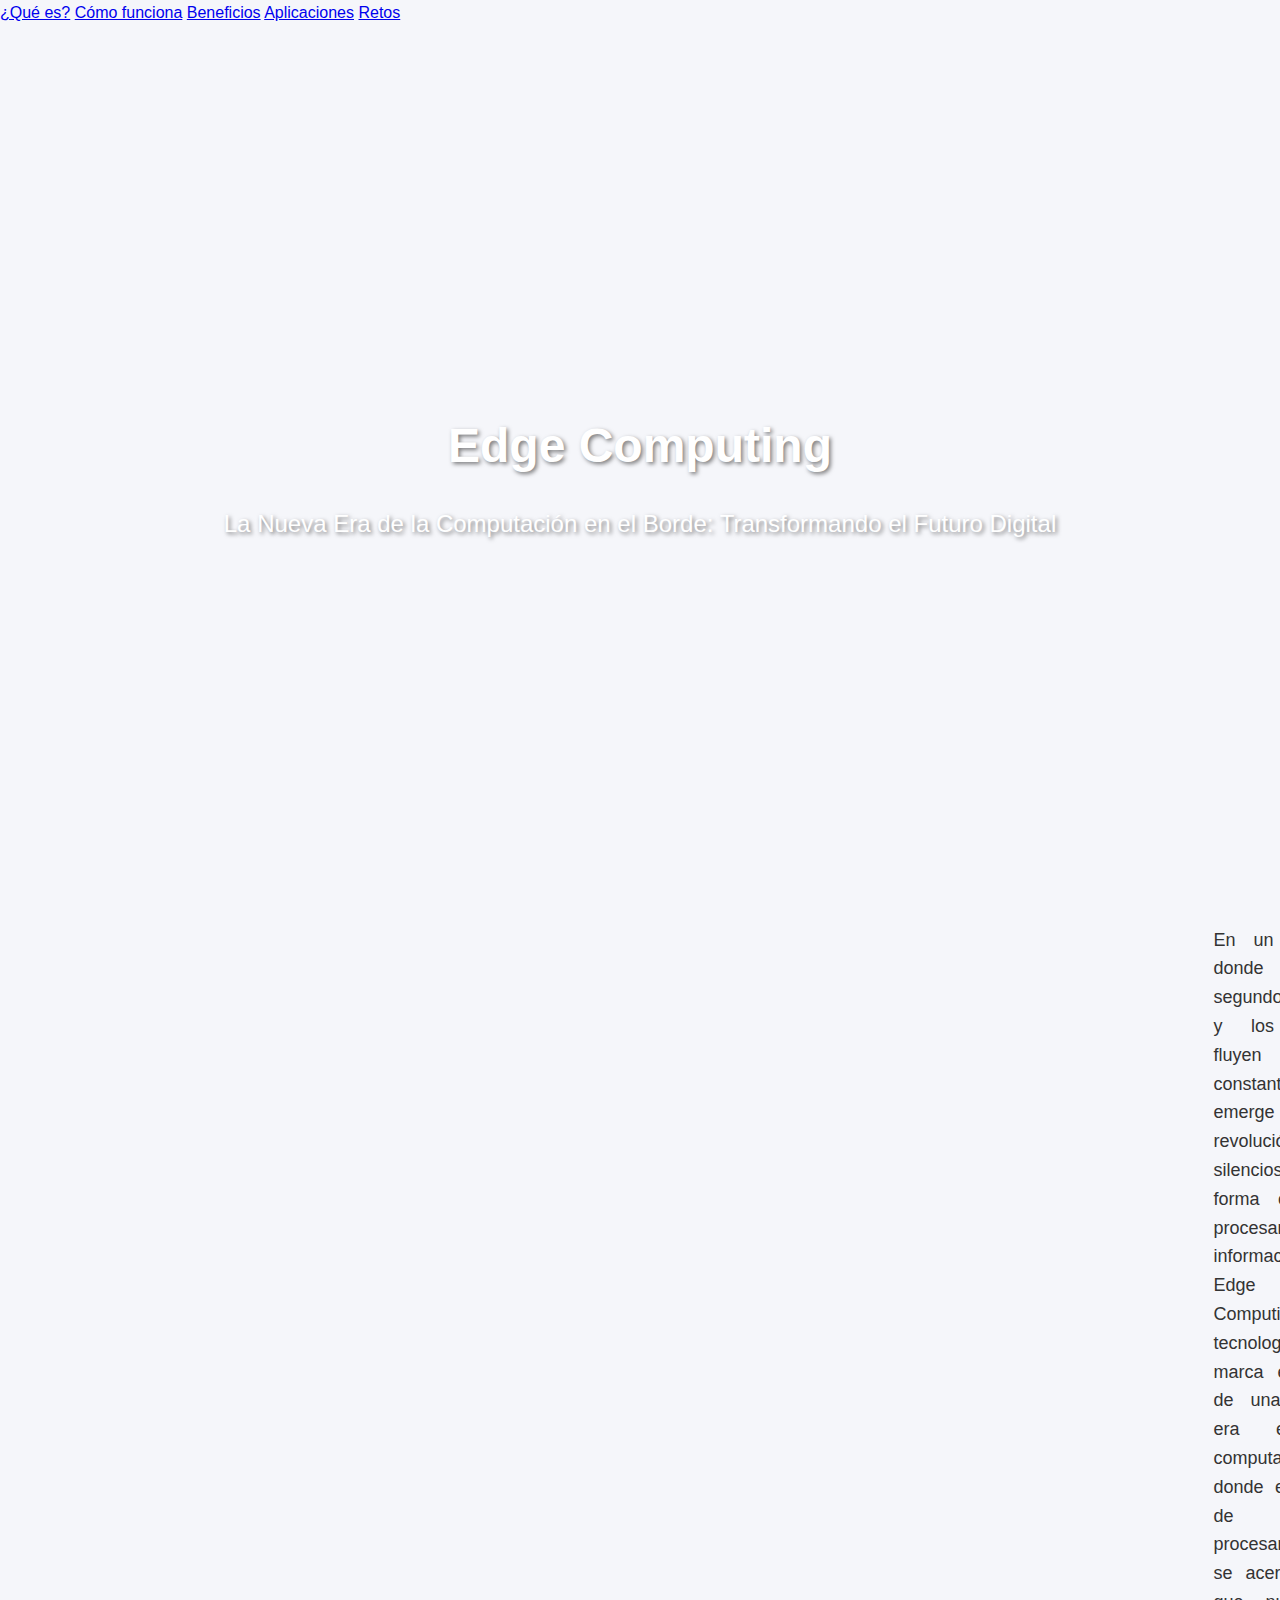
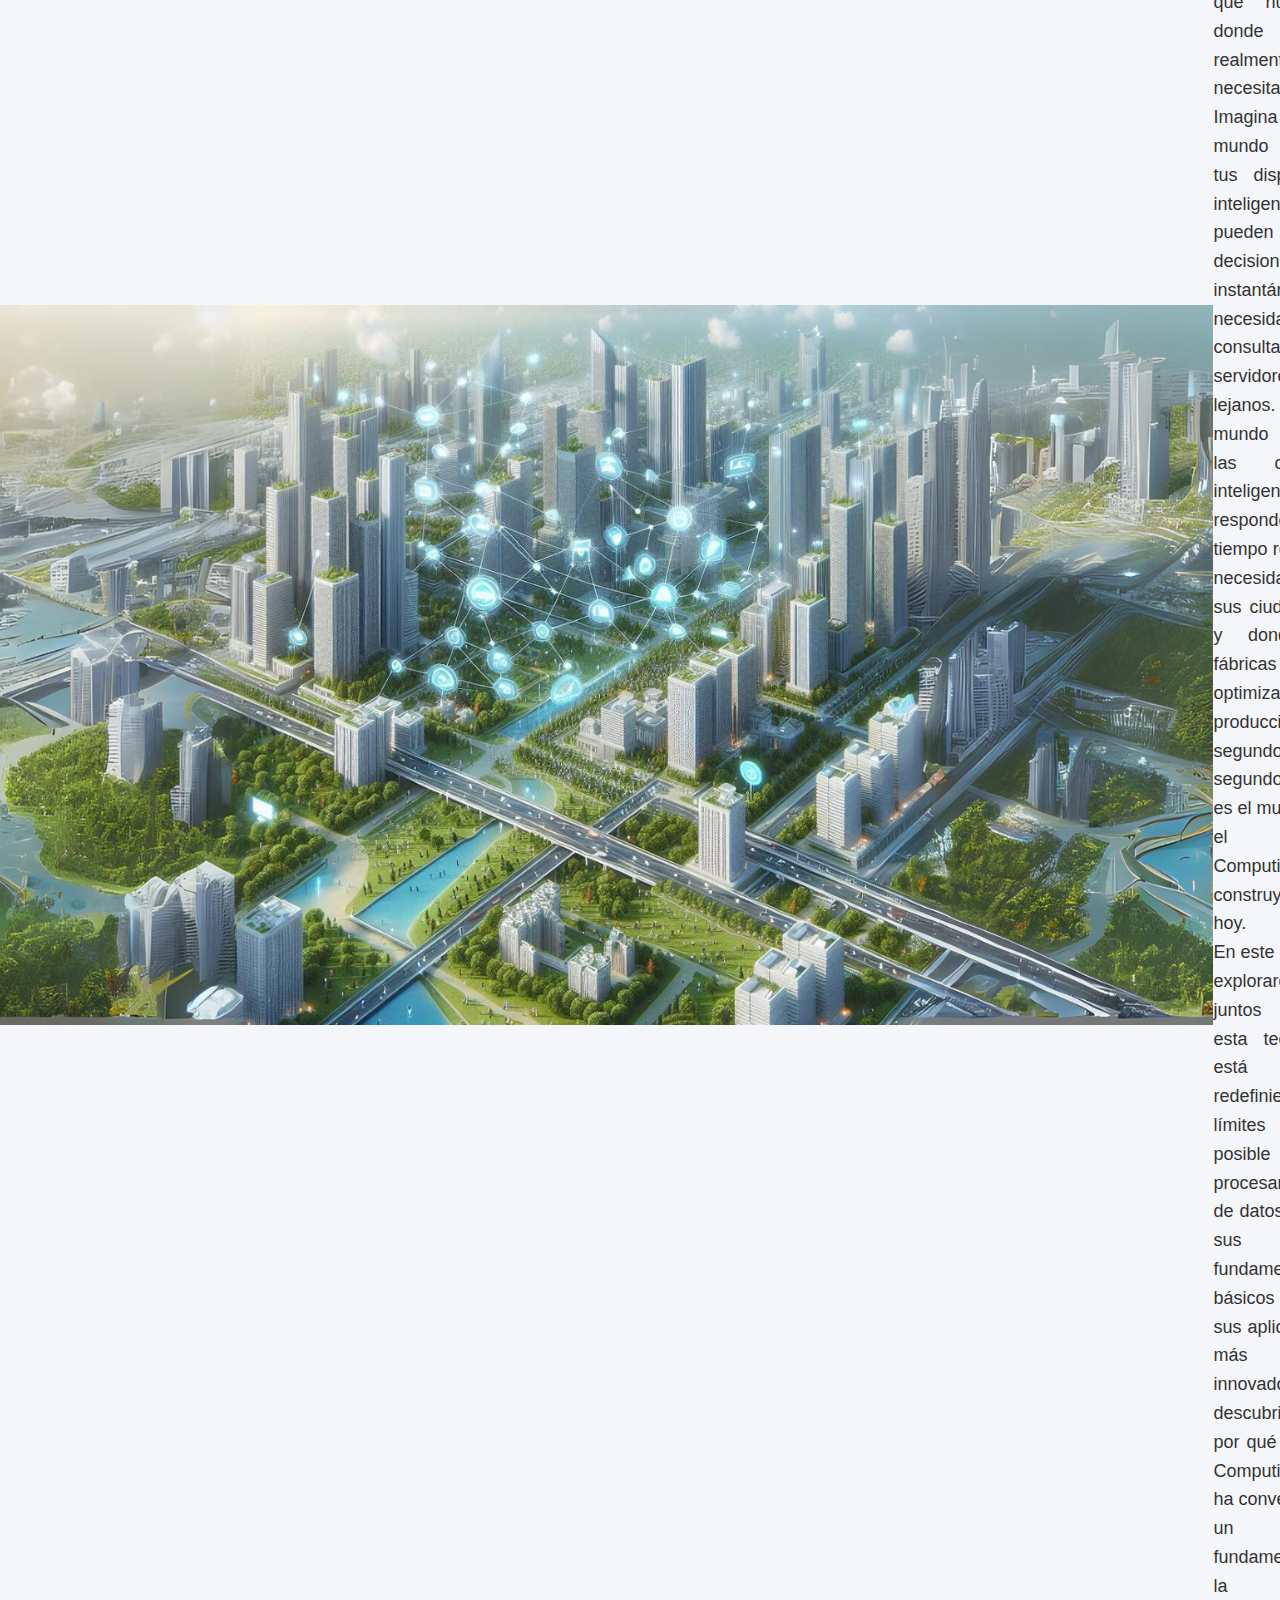
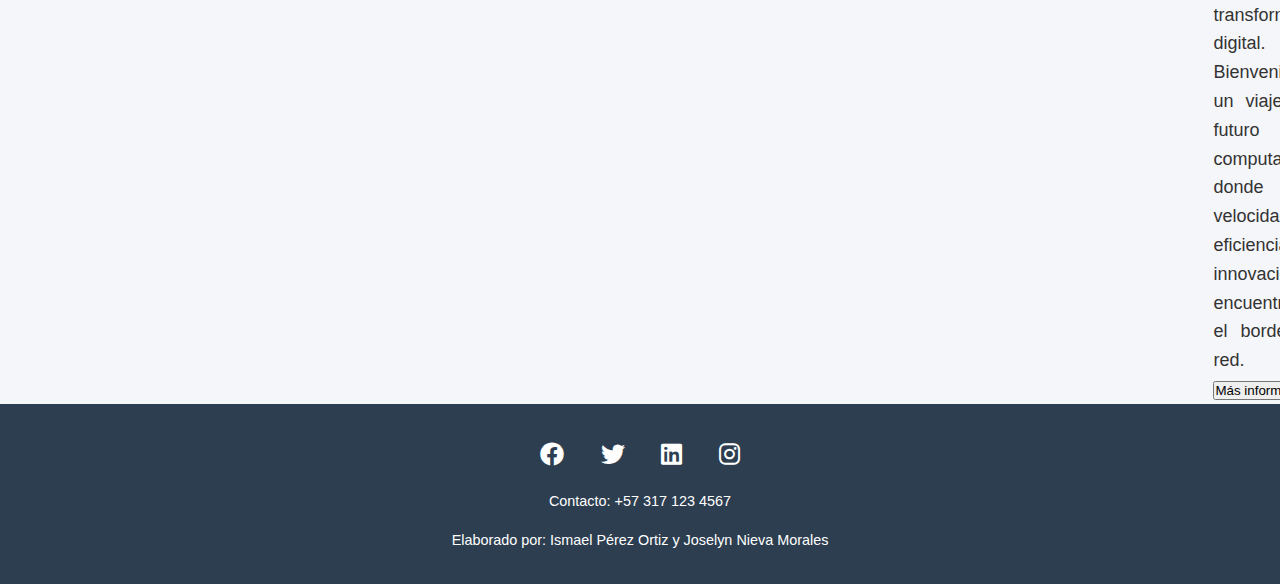
<file: EDGE COMPUTING/index.html>
<!DOCTYPE html>
<html lang="es">
<head>
    <meta charset="UTF-8">
    <meta name="viewport" content="width=device-width, initial-scale=1.0">
    <meta name="description" content="Tu guía completa sobre Edge Computing: fundamentos, implementación y casos de uso. Aprende cómo esta tecnología está transformando la manera en que procesamos datos en el borde de la red.">
    <title>Edge Computing - La Nueva Era</title>
    <link rel="stylesheet" href="estilos.css">
    <link rel="stylesheet" href="https://cdnjs.cloudflare.com/ajax/libs/font-awesome/6.0.0/css/all.min.css">
</head>
<body>
    <nav class="navbar">
        <div class="hamburger">
            <div class="bar"></div>
            <div class="bar"></div>
            <div class="bar"></div>
        </div>
        <div class="nav-links">
            <a href="que-es.html">¿Qué es?</a>
            <a href="como-funciona.html">Cómo funciona</a>
            <a href="beneficios.html">Beneficios</a>
            <a href="aplicaciones.html">Aplicaciones</a>
            <a href="retos.html">Retos</a>
        </div>
    </nav>

    <main>
        <header class="hero">
            <h1>Edge Computing</h1>
            <h2>La Nueva Era de la Computación en el Borde: Transformando el Futuro Digital</h2>
        </header>

        <div class="container">
            <img src="Imagenes/Inicio.png" 
                 alt="Edge Computing Concepto" 
                 class="main-image">

            <article class="intro-text">
                <p>En un mundo donde cada segundo cuenta y los datos fluyen constantemente, emerge una revolución silenciosa en la forma en que procesamos la información: el Edge Computing. Esta tecnología marca el inicio de una nueva era en la computación, donde el poder de procesamiento se acerca más que nunca a donde realmente se necesita.</p>
                
                <p>Imagina un mundo donde tus dispositivos inteligentes pueden tomar decisiones instantáneas sin necesidad de consultar servidores lejanos. Un mundo donde las ciudades inteligentes responden en tiempo real a las necesidades de sus ciudadanos, y donde las fábricas optimizan su producción segundo a segundo. Este es el mundo que el Edge Computing está construyendo hoy.</p>
                
                <p>En este espacio, exploraremos juntos cómo esta tecnología está redefiniendo los límites de lo posible en el procesamiento de datos. Desde sus fundamentos básicos hasta sus aplicaciones más innovadoras, descubriremos por qué el Edge Computing se ha convertido en un pilar fundamental de la transformación digital.</p>
                
                <p>Bienvenidos a un viaje por el futuro de la computación, donde la velocidad, la eficiencia y la innovación se encuentran en el borde de la red.</p>
                
                <button onclick="window.location.href='que-es.html'">Más información</button>

            </article>
        </div>
        
    </main>

    <footer>
        <div class="social-links">
            <a href="#" class="social-icon"><i class="fab fa-facebook"></i></a>
            <a href="#" class="social-icon"><i class="fab fa-twitter"></i></a>
            <a href="#" class="social-icon"><i class="fab fa-linkedin"></i></a>
            <a href="#" class="social-icon"><i class="fab fa-instagram"></i></a>
        </div>
        <div class="contact-info">
            <p>Contacto: +57 317 123 4567</p>
        </div>
        <div class="credits">
            <p>Elaborado por: Ismael Pérez Ortiz y Joselyn Nieva Morales</p>
        </div>
    </footer>
</body>
</html>
</file>
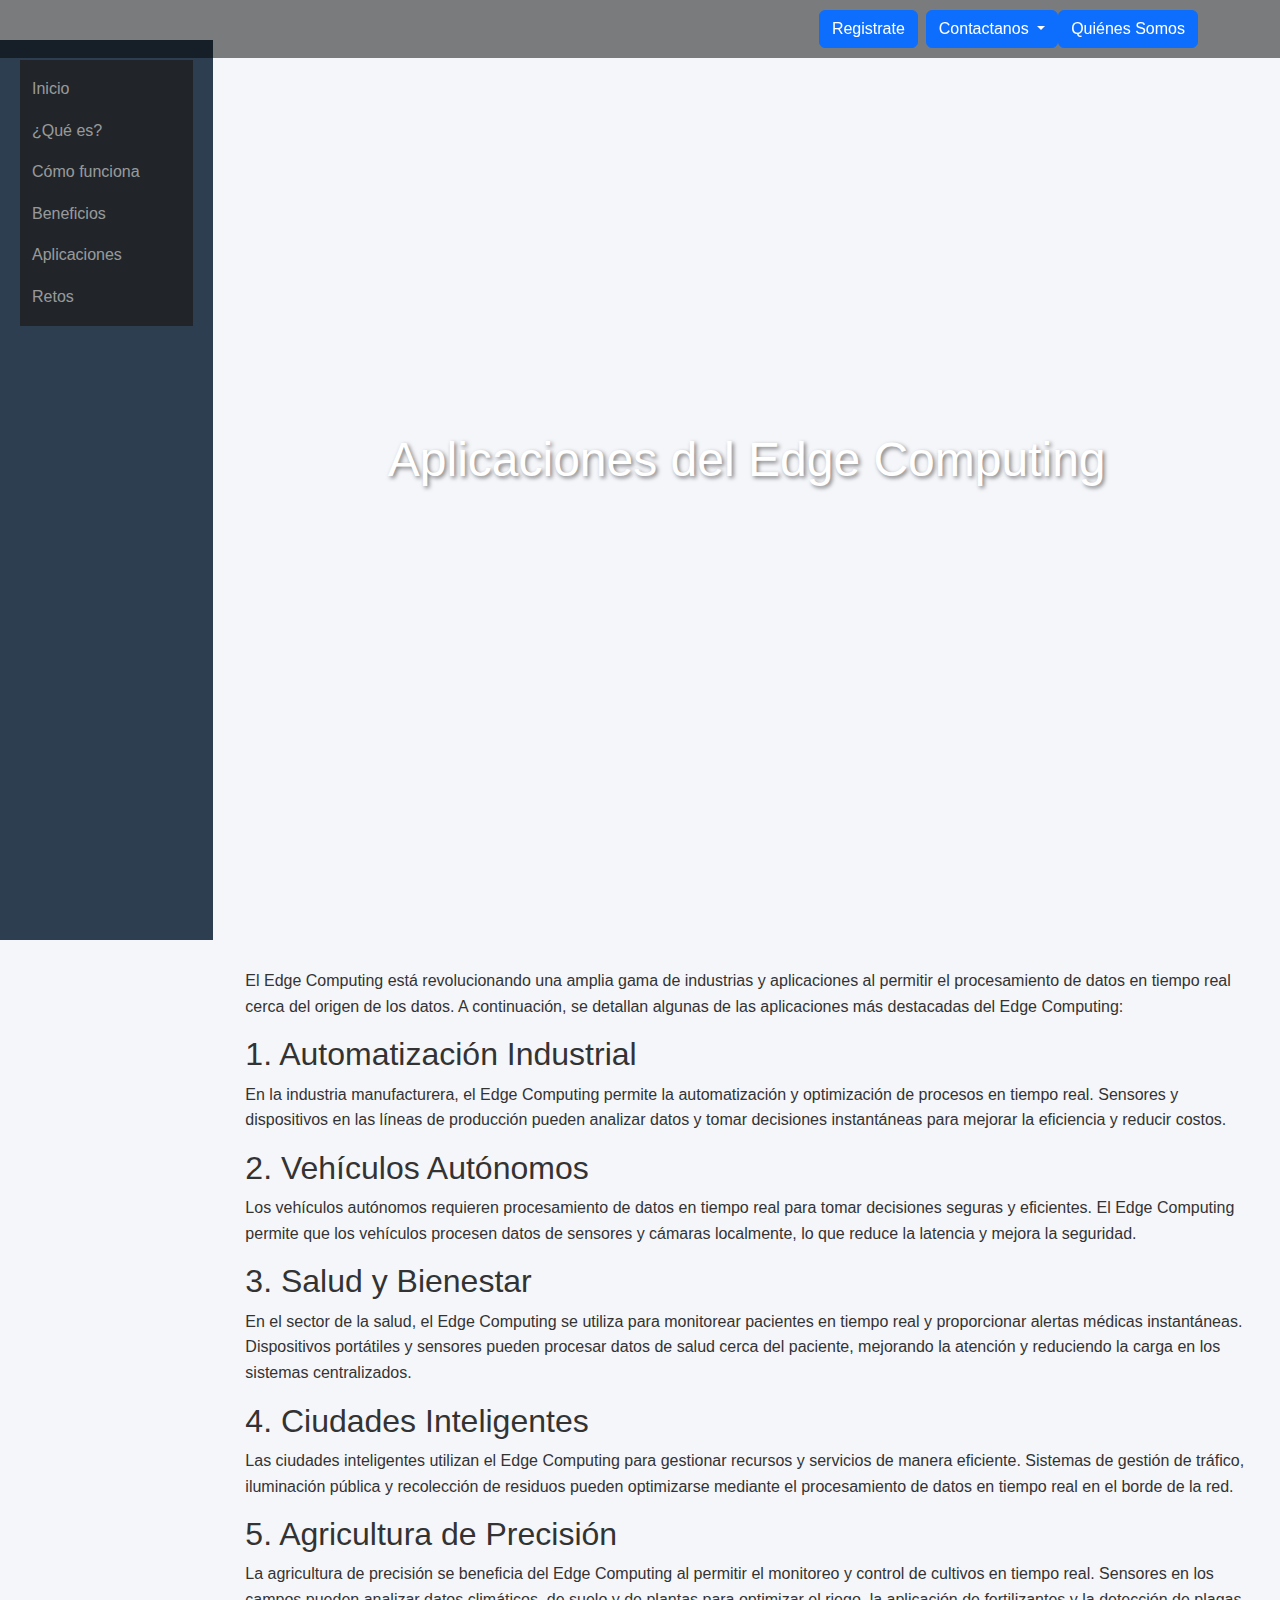
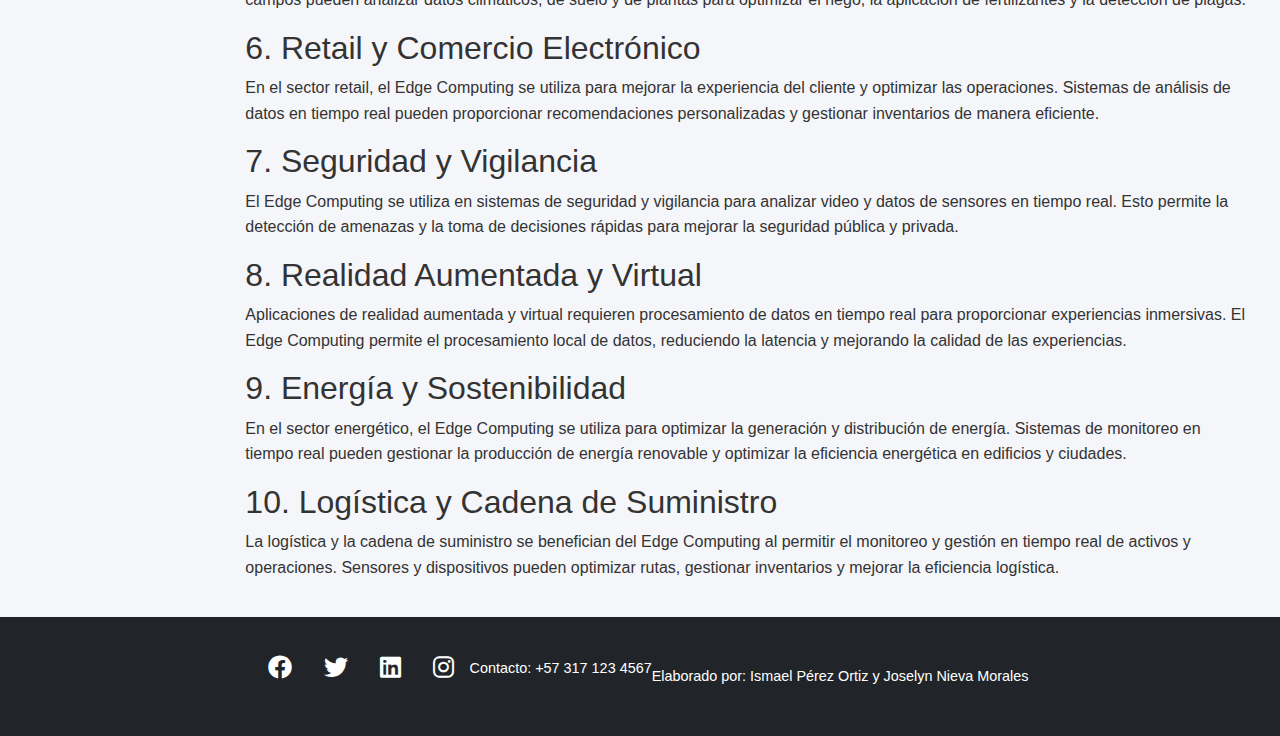
<file: EDGE COMPUTING/aplicaciones.html>
<!DOCTYPE html>
<html lang="es">
<head>
    <meta charset="UTF-8">
    <meta name="viewport" content="width=device-width, initial-scale=1.0">
    <title>Aplicaciones del Edge Computing</title>
    <link href="https://cdn.jsdelivr.net/npm/bootstrap@5.3.0/dist/css/bootstrap.min.css" rel="stylesheet">
    <link rel="stylesheet" href="https://cdnjs.cloudflare.com/ajax/libs/font-awesome/6.0.0/css/all.min.css">
    <link rel="stylesheet" href="estilos.css">
</head>
<body>
    <div class="top-bar">
        <div class="container d-flex justify-content-end">
            <a href="formulario.html" class="btn btn-primary me-2">Registrate</a>
            <div class="btn-group">
                <button type="button" class="btn btn-primary dropdown-toggle" data-bs-toggle="dropdown" aria-expanded="false">
                    Contactanos
                </button>
                <ul class="dropdown-menu">
                    <li><a class="dropdown-item" href="#">Opción 1</a></li>
                    <li><a class="dropdown-item" href="#">Opción 2</a></li>
                    <li><a class="dropdown-item" href="#">Opción 3</a></li>
                </ul>
            </div>
            <!-- Botón "Quienes Somos" con Modal -->
            <button type="button" class="btn btn-primary" data-bs-toggle="modal" data-bs-target="#quienesSomosModal">
                Quiénes Somos
            </button>
        </div>
    </div>
    <!-- Modal "Quienes Somos" -->
    <div class="modal fade" id="quienesSomosModal" tabindex="-1" aria-labelledby="quienesSomosModalLabel" aria-hidden="true">
        <div class="modal-dialog">
            <div class="modal-content">
                <div class="modal-header">
                    <h5 class="modal-title" id="quienesSomosModalLabel">Quienes Somos</h5>
                    <button type="button" class="btn-close" data-bs-dismiss="modal" aria-label="Close"></button>
                </div>
                <div class="modal-body">
                    <p>Somos un dúo de jóvenes apasionados por la programación, dedicados a desarrollar esta página para compartir conocimiento en un área que, aunque esencial, es aún poco conocida por muchos.</p>
                </div>
                <div class="modal-footer">
                    <button type="button" class="btn btn-secondary" data-bs-dismiss="modal">Cerrar</button>
                </div>
            </div>
        </div>
    </div>


    <div class="container-fluid">
        <div class="row">
            <div class="col-md-3 sidebar">
                <nav class="navbar navbar-dark bg-dark">
                    <div class="container-fluid">
                        <ul class="navbar-nav">
                            <li class="nav-item"><a href="index.html" class="nav-link">Inicio</a></li>
                            <li class="nav-item"><a href="que-es.html" class="nav-link">¿Qué es?</a></li>
                            <li class="nav-item"><a href="como-funciona.html" class="nav-link">Cómo funciona</a></li>
                            <li class="nav-item"><a href="beneficios.html" class="nav-link">Beneficios</a></li>
                            <li class="nav-item"><a href="aplicaciones.html" class="nav-link">Aplicaciones</a></li>
                            <li class="nav-item"><a href="retos.html" class="nav-link">Retos</a></li>
                        </ul>
                    </div>
                </nav>
            </div>

            <div class="col-md-9 main-content">
                <header class="hero">
                    <h1>Aplicaciones del Edge Computing</h1>
                </header>

                <div class="container mt-5">
                    <article>
                        <p>El Edge Computing está revolucionando una amplia gama de industrias y aplicaciones al permitir el procesamiento de datos en tiempo real cerca del origen de los datos. A continuación, se detallan algunas de las aplicaciones más destacadas del Edge Computing:</p>

                        <h2>1. Automatización Industrial</h2>
                        <p>En la industria manufacturera, el Edge Computing permite la automatización y optimización de procesos en tiempo real. Sensores y dispositivos en las líneas de producción pueden analizar datos y tomar decisiones instantáneas para mejorar la eficiencia y reducir costos.</p>

                        <h2>2. Vehículos Autónomos</h2>
                        <p>Los vehículos autónomos requieren procesamiento de datos en tiempo real para tomar decisiones seguras y eficientes. El Edge Computing permite que los vehículos procesen datos de sensores y cámaras localmente, lo que reduce la latencia y mejora la seguridad.</p>

                        <h2>3. Salud y Bienestar</h2>
                        <p>En el sector de la salud, el Edge Computing se utiliza para monitorear pacientes en tiempo real y proporcionar alertas médicas instantáneas. Dispositivos portátiles y sensores pueden procesar datos de salud cerca del paciente, mejorando la atención y reduciendo la carga en los sistemas centralizados.</p>

                        <h2>4. Ciudades Inteligentes</h2>
                        <p>Las ciudades inteligentes utilizan el Edge Computing para gestionar recursos y servicios de manera eficiente. Sistemas de gestión de tráfico, iluminación pública y recolección de residuos pueden optimizarse mediante el procesamiento de datos en tiempo real en el borde de la red.</p>

                        <h2>5. Agricultura de Precisión</h2>
                        <p>La agricultura de precisión se beneficia del Edge Computing al permitir el monitoreo y control de cultivos en tiempo real. Sensores en los campos pueden analizar datos climáticos, de suelo y de plantas para optimizar el riego, la aplicación de fertilizantes y la detección de plagas.</p>

                        <h2>6. Retail y Comercio Electrónico</h2>
                        <p>En el sector retail, el Edge Computing se utiliza para mejorar la experiencia del cliente y optimizar las operaciones. Sistemas de análisis de datos en tiempo real pueden proporcionar recomendaciones personalizadas y gestionar inventarios de manera eficiente.</p>

                        <h2>7. Seguridad y Vigilancia</h2>
                        <p>El Edge Computing se utiliza en sistemas de seguridad y vigilancia para analizar video y datos de sensores en tiempo real. Esto permite la detección de amenazas y la toma de decisiones rápidas para mejorar la seguridad pública y privada.</p>

                        <h2>8. Realidad Aumentada y Virtual</h2>
                        <p>Aplicaciones de realidad aumentada y virtual requieren procesamiento de datos en tiempo real para proporcionar experiencias inmersivas. El Edge Computing permite el procesamiento local de datos, reduciendo la latencia y mejorando la calidad de las experiencias.</p>

                        <h2>9. Energía y Sostenibilidad</h2>
                        <p>En el sector energético, el Edge Computing se utiliza para optimizar la generación y distribución de energía. Sistemas de monitoreo en tiempo real pueden gestionar la producción de energía renovable y optimizar la eficiencia energética en edificios y ciudades.</p>

                        <h2>10. Logística y Cadena de Suministro</h2>
                        <p>La logística y la cadena de suministro se benefician del Edge Computing al permitir el monitoreo y gestión en tiempo real de activos y operaciones. Sensores y dispositivos pueden optimizar rutas, gestionar inventarios y mejorar la eficiencia logística.</p>
                    </article>
                </div>
            </div>
        </div>
    </div>

    <footer class="bg-dark text-white py-4">
        <div class="container">
            <div class="social-links d-flex justify-content-center mb-3">
                <a href="#" class="social-icon text-white me-3"><i class="fab fa-facebook"></i></a>
                <a href="#" class="social-icon text-white me-3"><i class="fab fa-twitter"></i></a>
                <a href="#" class="social-icon text-white me-3"><i class="fab fa-linkedin"></i></a>
                <a href="#" class="social-icon text-white"><i class="fab fa-instagram"></i></a>
            </div>
            <div class="contact-info text-center mb-3">
                <p>Contacto: +57 317 123 4567</p>
            </div>
            <div class="credits text-center">
                <p>Elaborado por: Ismael Pérez Ortiz y Joselyn Nieva Morales</p>
            </div>
        </div>
    </footer>

    <script src="https://cdn.jsdelivr.net/npm/bootstrap@5.3.0/dist/js/bootstrap.bundle.min.js"></script>
</body>
</html>
</file>
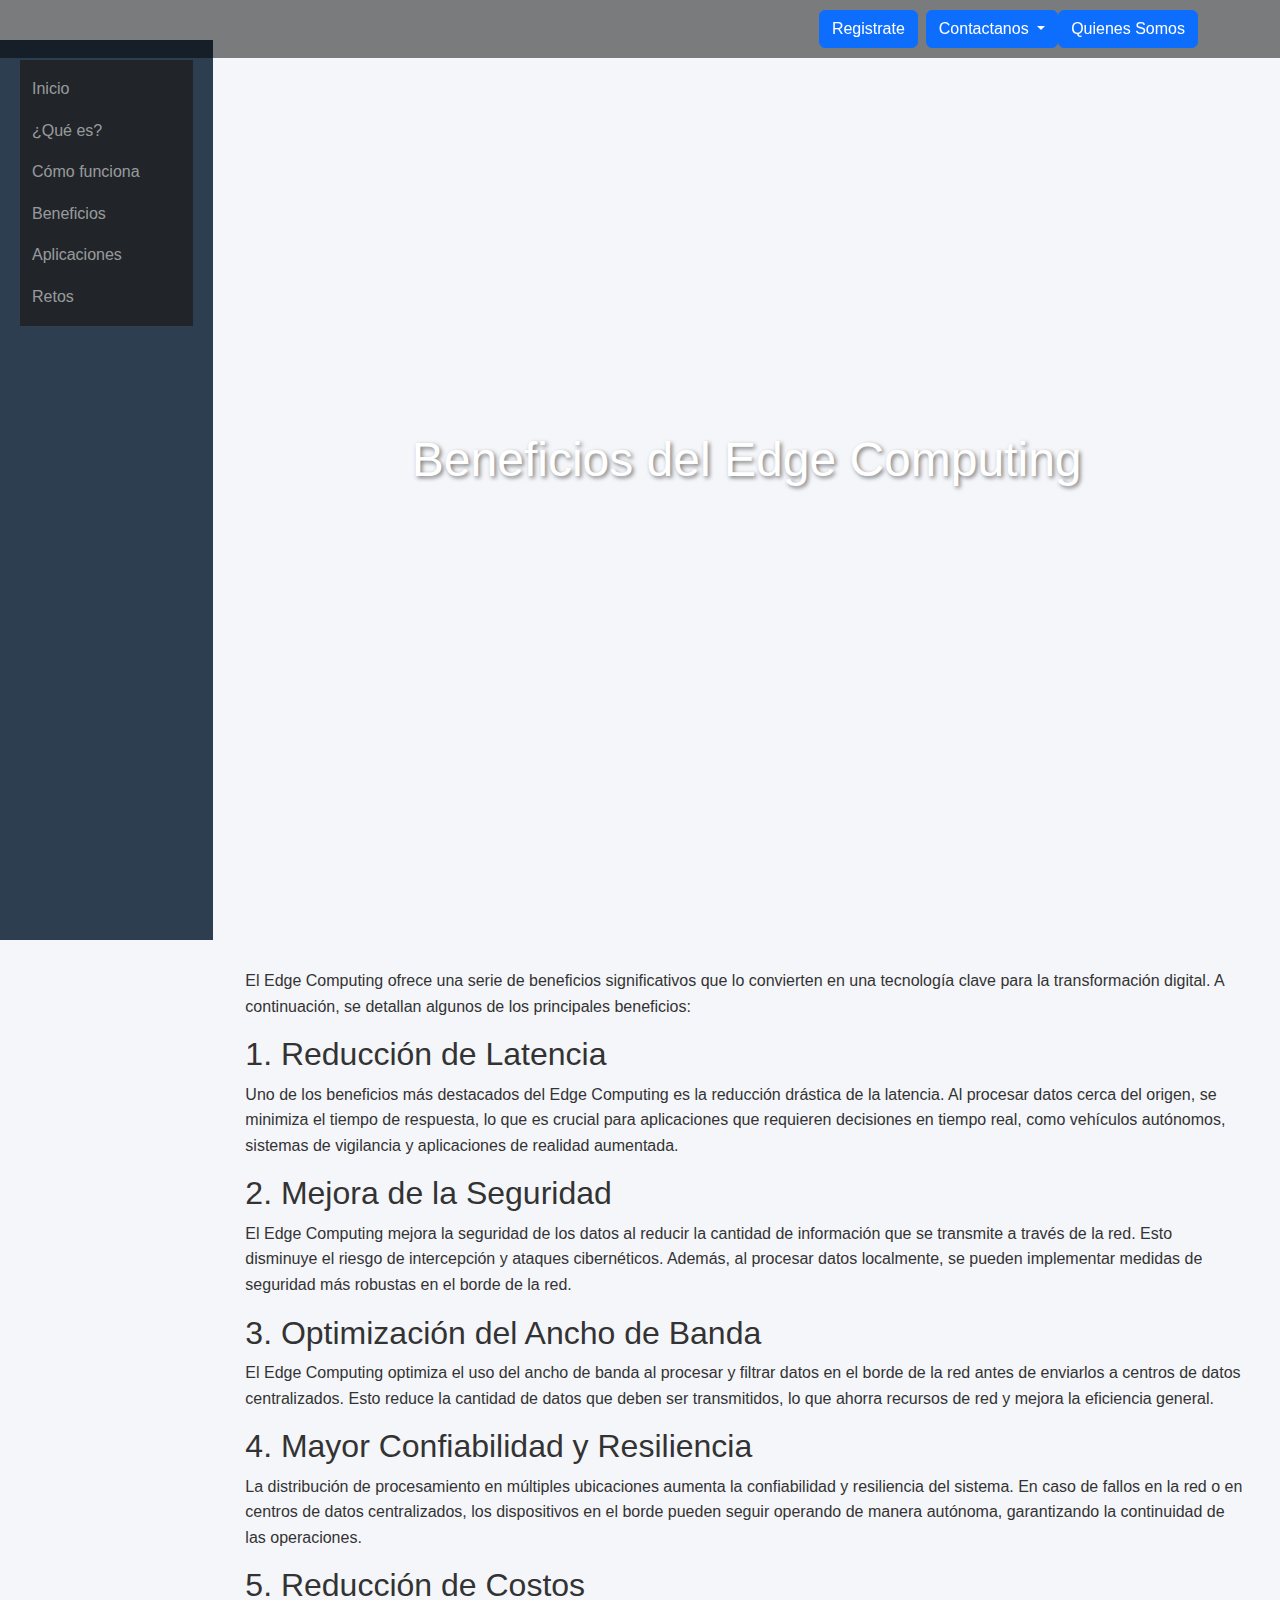
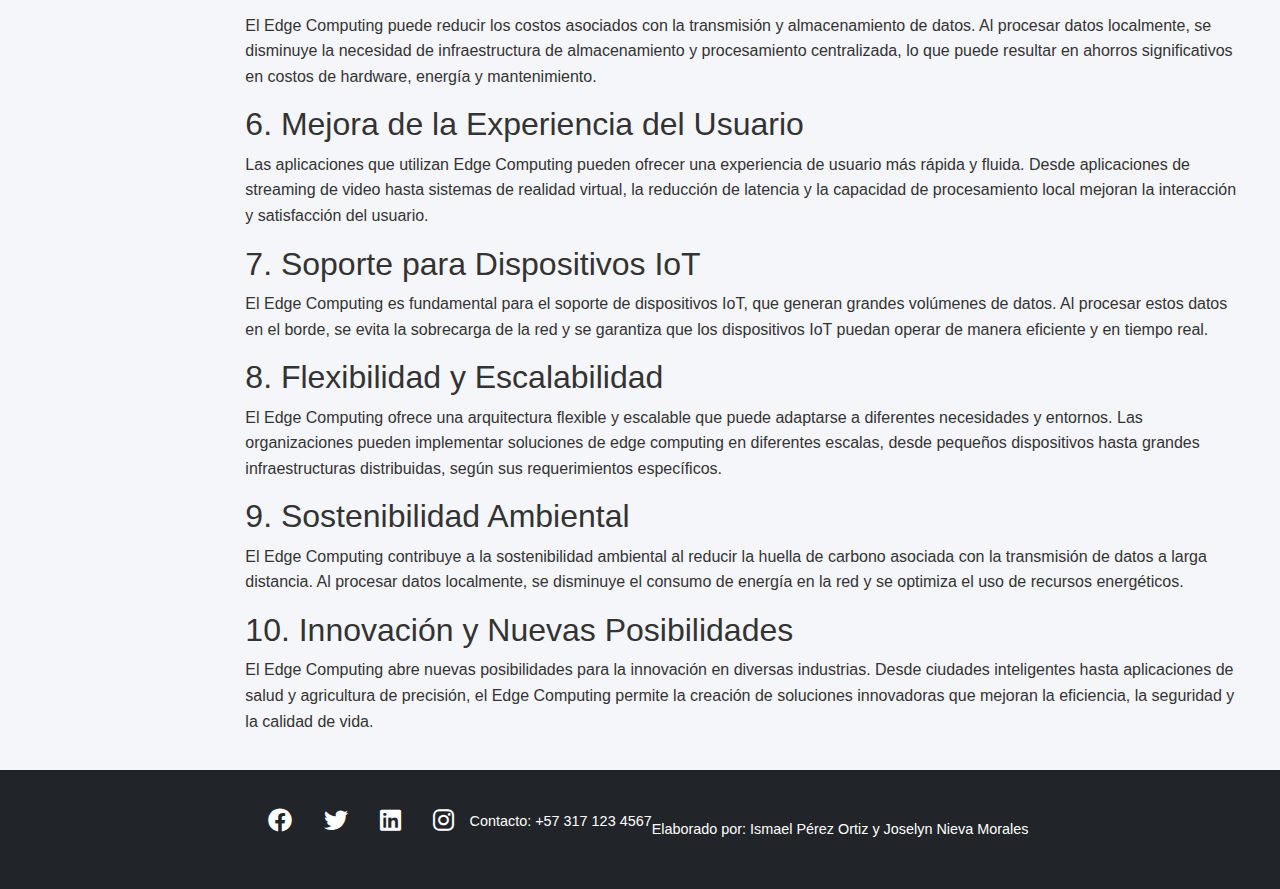
<file: EDGE COMPUTING/beneficios.html>
<!DOCTYPE html>
<html lang="es">
<head>
    <meta charset="UTF-8">
    <meta name="viewport" content="width=device-width, initial-scale=1.0">
    <title>Beneficios del Edge Computing</title>
    <link href="https://cdn.jsdelivr.net/npm/bootstrap@5.3.0/dist/css/bootstrap.min.css" rel="stylesheet">
    <link rel="stylesheet" href="https://cdnjs.cloudflare.com/ajax/libs/font-awesome/6.0.0/css/all.min.css">
    <link rel="stylesheet" href="estilos.css">
</head>
<body>
    <div class="top-bar">
        <div class="container d-flex justify-content-end">
            <a href="formulario.html" class="btn btn-primary me-2">Registrate</a>
            <div class="btn-group">
                <button type="button" class="btn btn-primary dropdown-toggle" data-bs-toggle="dropdown" aria-expanded="false">
                    Contactanos
                </button>
                <ul class="dropdown-menu">
                    <li><a class="dropdown-item" href="#">Opción 1</a></li>
                    <li><a class="dropdown-item" href="#">Opción 2</a></li>
                    <li><a class="dropdown-item" href="#">Opción 3</a></li>
                </ul>
            </div>
            <!-- Botón "Quienes Somos" con Modal -->
            <button type="button" class="btn btn-primary" data-bs-toggle="modal" data-bs-target="#quienesSomosModal">
                Quienes Somos
            </button>
        </div>
    </div>
    <!-- Modal "Quienes Somos" -->
    <div class="modal fade" id="quienesSomosModal" tabindex="-1" aria-labelledby="quienesSomosModalLabel" aria-hidden="true">
        <div class="modal-dialog">
            <div class="modal-content">
                <div class="modal-header">
                    <h5 class="modal-title" id="quienesSomosModalLabel">Quienes Somos</h5>
                    <button type="button" class="btn-close" data-bs-dismiss="modal" aria-label="Close"></button>
                </div>
                <div class="modal-body">
                    <p>Somos un dúo de jóvenes apasionados por la programación, dedicados a desarrollar esta página para compartir conocimiento en un área que, aunque esencial, es aún poco conocida por muchos.</p>
                </div>
                <div class="modal-footer">
                    <button type="button" class="btn btn-secondary" data-bs-dismiss="modal">Cerrar</button>
                </div>
            </div>
        </div>
    </div>


    <div class="container-fluid">
        <div class="row">
            <div class="col-md-3 sidebar">
                <nav class="navbar navbar-dark bg-dark">
                    <div class="container-fluid">
                        <ul class="navbar-nav">
                            <li class="nav-item"><a href="index.html" class="nav-link">Inicio</a></li>
                            <li class="nav-item"><a href="que-es.html" class="nav-link">¿Qué es?</a></li>
                            <li class="nav-item"><a href="como-funciona.html" class="nav-link">Cómo funciona</a></li>
                            <li class="nav-item"><a href="beneficios.html" class="nav-link">Beneficios</a></li>
                            <li class="nav-item"><a href="aplicaciones.html" class="nav-link">Aplicaciones</a></li>
                            <li class="nav-item"><a href="retos.html" class="nav-link">Retos</a></li>
                        </ul>
                    </div>
                </nav>
            </div>

            <div class="col-md-9 main-content">
                <header class="hero">
                    <h1>Beneficios del Edge Computing</h1>
                </header>

                <div class="container mt-5">
                    <article>
                        <p>El Edge Computing ofrece una serie de beneficios significativos que lo convierten en una tecnología clave para la transformación digital. A continuación, se detallan algunos de los principales beneficios:</p>

                        <h2>1. Reducción de Latencia</h2>
                        <p>Uno de los beneficios más destacados del Edge Computing es la reducción drástica de la latencia. Al procesar datos cerca del origen, se minimiza el tiempo de respuesta, lo que es crucial para aplicaciones que requieren decisiones en tiempo real, como vehículos autónomos, sistemas de vigilancia y aplicaciones de realidad aumentada.</p>

                        <h2>2. Mejora de la Seguridad</h2>
                        <p>El Edge Computing mejora la seguridad de los datos al reducir la cantidad de información que se transmite a través de la red. Esto disminuye el riesgo de intercepción y ataques cibernéticos. Además, al procesar datos localmente, se pueden implementar medidas de seguridad más robustas en el borde de la red.</p>

                        <h2>3. Optimización del Ancho de Banda</h2>
                        <p>El Edge Computing optimiza el uso del ancho de banda al procesar y filtrar datos en el borde de la red antes de enviarlos a centros de datos centralizados. Esto reduce la cantidad de datos que deben ser transmitidos, lo que ahorra recursos de red y mejora la eficiencia general.</p>

                        <h2>4. Mayor Confiabilidad y Resiliencia</h2>
                        <p>La distribución de procesamiento en múltiples ubicaciones aumenta la confiabilidad y resiliencia del sistema. En caso de fallos en la red o en centros de datos centralizados, los dispositivos en el borde pueden seguir operando de manera autónoma, garantizando la continuidad de las operaciones.</p>

                        <h2>5. Reducción de Costos</h2>
                        <p>El Edge Computing puede reducir los costos asociados con la transmisión y almacenamiento de datos. Al procesar datos localmente, se disminuye la necesidad de infraestructura de almacenamiento y procesamiento centralizada, lo que puede resultar en ahorros significativos en costos de hardware, energía y mantenimiento.</p>

                        <h2>6. Mejora de la Experiencia del Usuario</h2>
                        <p>Las aplicaciones que utilizan Edge Computing pueden ofrecer una experiencia de usuario más rápida y fluida. Desde aplicaciones de streaming de video hasta sistemas de realidad virtual, la reducción de latencia y la capacidad de procesamiento local mejoran la interacción y satisfacción del usuario.</p>

                        <h2>7. Soporte para Dispositivos IoT</h2>
                        <p>El Edge Computing es fundamental para el soporte de dispositivos IoT, que generan grandes volúmenes de datos. Al procesar estos datos en el borde, se evita la sobrecarga de la red y se garantiza que los dispositivos IoT puedan operar de manera eficiente y en tiempo real.</p>

                        <h2>8. Flexibilidad y Escalabilidad</h2>
                        <p>El Edge Computing ofrece una arquitectura flexible y escalable que puede adaptarse a diferentes necesidades y entornos. Las organizaciones pueden implementar soluciones de edge computing en diferentes escalas, desde pequeños dispositivos hasta grandes infraestructuras distribuidas, según sus requerimientos específicos.</p>

                        <h2>9. Sostenibilidad Ambiental</h2>
                        <p>El Edge Computing contribuye a la sostenibilidad ambiental al reducir la huella de carbono asociada con la transmisión de datos a larga distancia. Al procesar datos localmente, se disminuye el consumo de energía en la red y se optimiza el uso de recursos energéticos.</p>

                        <h2>10. Innovación y Nuevas Posibilidades</h2>
                        <p>El Edge Computing abre nuevas posibilidades para la innovación en diversas industrias. Desde ciudades inteligentes hasta aplicaciones de salud y agricultura de precisión, el Edge Computing permite la creación de soluciones innovadoras que mejoran la eficiencia, la seguridad y la calidad de vida.</p>
                    </article>
                </div>
            </div>
        </div>
    </div>

    <footer class="bg-dark text-white py-4">
        <div class="container">
            <div class="social-links d-flex justify-content-center mb-3">
                <a href="#" class="social-icon text-white me-3"><i class="fab fa-facebook"></i></a>
                <a href="#" class="social-icon text-white me-3"><i class="fab fa-twitter"></i></a>
                <a href="#" class="social-icon text-white me-3"><i class="fab fa-linkedin"></i></a>
                <a href="#" class="social-icon text-white"><i class="fab fa-instagram"></i></a>
            </div>
            <div class="contact-info text-center mb-3">
                <p>Contacto: +57 317 123 4567</p>
            </div>
            <div class="credits text-center">
                <p>Elaborado por: Ismael Pérez Ortiz y Joselyn Nieva Morales</p>
            </div>
        </div>
    </footer>

    <script src="https://cdn.jsdelivr.net/npm/bootstrap@5.3.0/dist/js/bootstrap.bundle.min.js"></script>
</body>
</html>
</file>
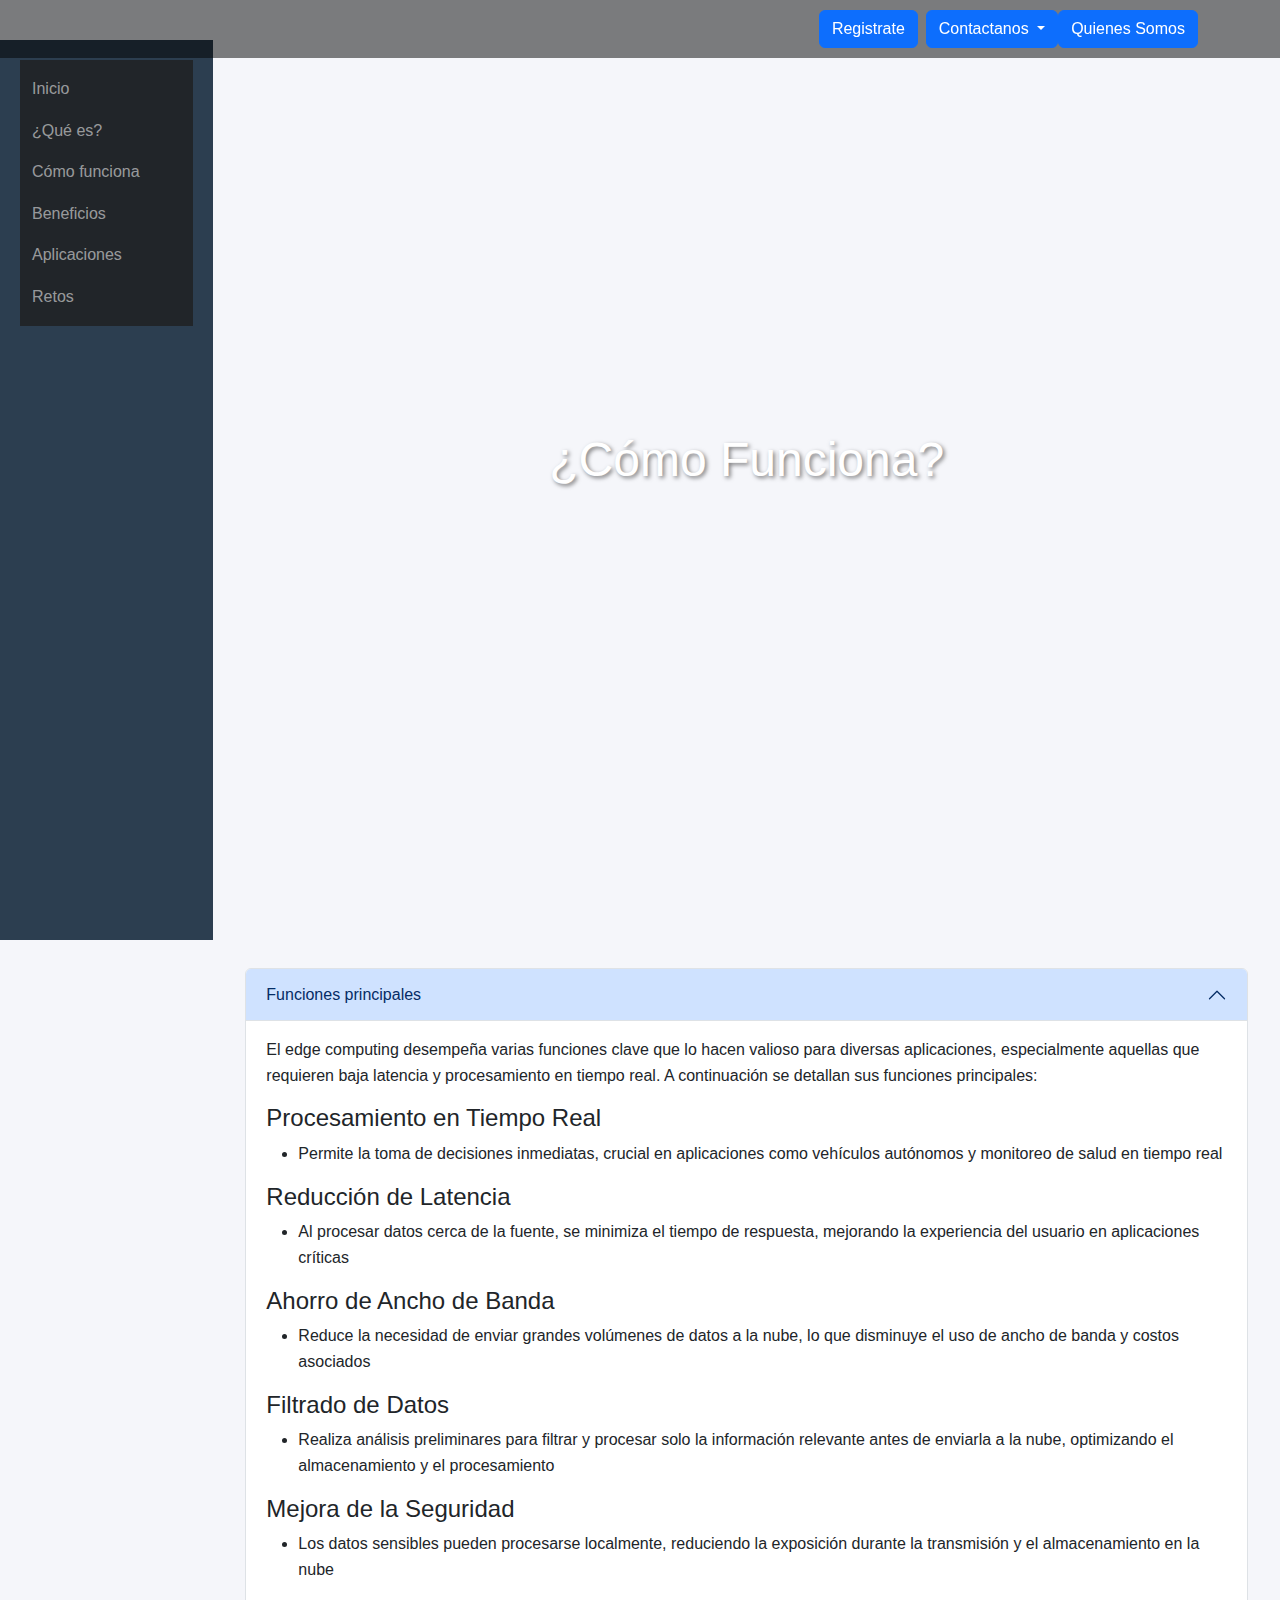
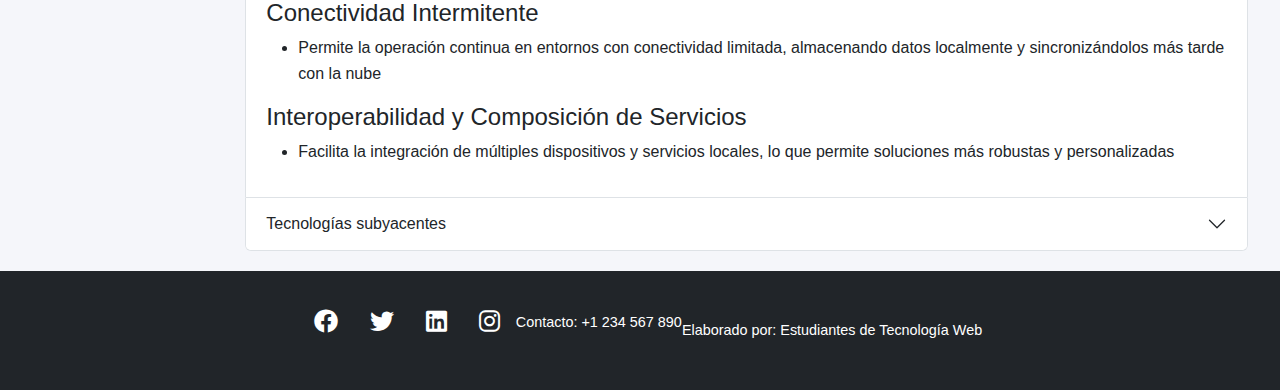
<file: EDGE COMPUTING/como-funciona.html>
<!DOCTYPE html>
<html lang="es">
<head>
    <meta charset="UTF-8">
    <meta name="viewport" content="width=device-width, initial-scale=1.0">
    <title>Cómo Funciona Edge Computing</title>
    <link href="https://cdn.jsdelivr.net/npm/bootstrap@5.3.0/dist/css/bootstrap.min.css" rel="stylesheet">
    <link rel="stylesheet" href="https://cdnjs.cloudflare.com/ajax/libs/font-awesome/6.0.0/css/all.min.css">
    <link rel="stylesheet" href="estilos.css">
</head>
<body>
    <div class="top-bar">
        <div class="container d-flex justify-content-end">
            <a href="formulario.html" class="btn btn-primary me-2">Registrate</a>
            <div class="btn-group">
                <button type="button" class="btn btn-primary dropdown-toggle" data-bs-toggle="dropdown" aria-expanded="false">
                    Contactanos
                </button>
                <ul class="dropdown-menu">
                    <li><a class="dropdown-item" href="#">Opción 1</a></li>
                    <li><a class="dropdown-item" href="#">Opción 2</a></li>
                    <li><a class="dropdown-item" href="#">Opción 3</a></li>
                </ul>
            </div>
            <!-- Botón "Quienes Somos" con Modal -->
            <button type="button" class="btn btn-primary" data-bs-toggle="modal" data-bs-target="#quienesSomosModal">
                Quienes Somos
            </button>
        </div>
    </div>
    <!-- Modal "Quienes Somos" -->
    <div class="modal fade" id="quienesSomosModal" tabindex="-1" aria-labelledby="quienesSomosModalLabel" aria-hidden="true">
        <div class="modal-dialog">
            <div class="modal-content">
                <div class="modal-header">
                    <h5 class="modal-title" id="quienesSomosModalLabel">Quienes Somos</h5>
                    <button type="button" class="btn-close" data-bs-dismiss="modal" aria-label="Close"></button>
                </div>
                <div class="modal-body">
                    <p>Somos un dúo de jóvenes apasionados por la programación, dedicados a desarrollar esta página para compartir conocimiento en un área que, aunque esencial, es aún poco conocida por muchos.</p>
                </div>
                <div class="modal-footer">
                    <button type="button" class="btn btn-secondary" data-bs-dismiss="modal">Cerrar</button>
                </div>
            </div>
        </div>
    </div>


    <div class="container-fluid">
        <div class="row">
            <div class="col-md-3 sidebar">
                <nav class="navbar navbar-dark bg-dark">
                    <div class="container-fluid">
                        <ul class="navbar-nav">
                            <li class="nav-item"><a href="index.html" class="nav-link">Inicio</a></li>
                            <li class="nav-item"><a href="que-es.html" class="nav-link">¿Qué es?</a></li>
                            <li class="nav-item"><a href="como-funciona.html" class="nav-link">Cómo funciona</a></li>
                            <li class="nav-item"><a href="beneficios.html" class="nav-link">Beneficios</a></li>
                            <li class="nav-item"><a href="aplicaciones.html" class="nav-link">Aplicaciones</a></li>
                            <li class="nav-item"><a href="retos.html" class="nav-link">Retos</a></li>
                        </ul>
                    </div>
                </nav>
            </div>

            <div class="col-md-9 main-content">
                <header class="hero">
                    <h1>¿Cómo Funciona?</h1>
                </header>

                <div class="container mt-5">
                    <div class="accordion" id="accordionExample">
                        <div class="accordion-item">
                            <h2 class="accordion-header" id="headingOne">
                                <button class="accordion-button" type="button" data-bs-toggle="collapse" data-bs-target="#collapseOne" aria-expanded="true" aria-controls="collapseOne">
                                    Funciones principales
                                </button>
                            </h2>
                            <div id="collapseOne" class="accordion-collapse collapse show" aria-labelledby="headingOne" data-bs-parent="#accordionExample">
                                <div class="accordion-body">
                                    <p>El edge computing desempeña varias funciones clave que lo hacen valioso para diversas aplicaciones, especialmente aquellas que requieren baja latencia y procesamiento en tiempo real. A continuación se detallan sus funciones principales:</p>
                                    
                                    <h4>Procesamiento en Tiempo Real</h4>
                                    <ul>
                                        <li>Permite la toma de decisiones inmediatas, crucial en aplicaciones como vehículos autónomos y monitoreo de salud en tiempo real</li>
                                    </ul>
                                    
                                    <h4>Reducción de Latencia</h4>
                                    <ul>
                                        <li>Al procesar datos cerca de la fuente, se minimiza el tiempo de respuesta, mejorando la experiencia del usuario en aplicaciones críticas</li>
                                    </ul>
                                    
                                    <h4>Ahorro de Ancho de Banda</h4>
                                    <ul>
                                        <li>Reduce la necesidad de enviar grandes volúmenes de datos a la nube, lo que disminuye el uso de ancho de banda y costos asociados</li>
                                    </ul>
                                    
                                    <h4>Filtrado de Datos</h4>
                                    <ul>
                                        <li>Realiza análisis preliminares para filtrar y procesar solo la información relevante antes de enviarla a la nube, optimizando el almacenamiento y el procesamiento</li>
                                    </ul>
                                    
                                    <h4>Mejora de la Seguridad</h4>
                                    <ul>
                                        <li>Los datos sensibles pueden procesarse localmente, reduciendo la exposición durante la transmisión y el almacenamiento en la nube</li>
                                    </ul>
                                    
                                    <h4>Conectividad Intermitente</h4>
                                    <ul>
                                        <li>Permite la operación continua en entornos con conectividad limitada, almacenando datos localmente y sincronizándolos más tarde con la nube</li>
                                    </ul>
                                    
                                    <h4>Interoperabilidad y Composición de Servicios</h4>
                                    <ul>
                                        <li>Facilita la integración de múltiples dispositivos y servicios locales, lo que permite soluciones más robustas y personalizadas</li>
                                    </ul>
                                </div>
                            </div>
                        </div>
                        <div class="accordion-item">
                            <h2 class="accordion-header" id="headingTwo">
                                <button class="accordion-button collapsed" type="button" data-bs-toggle="collapse" data-bs-target="#collapseTwo" aria-expanded="false" aria-controls="collapseTwo">
                                    Tecnologías subyacentes
                                </button>
                            </h2>
                            <div id="collapseTwo" class="accordion-collapse collapse" aria-labelledby="headingTwo" data-bs-parent="#accordionExample">
                                <div class="accordion-body">
                                    <p>El edge computing se apoya en diversas tecnologías modernas para su funcionamiento:</p>
                                    
                                    <h4>Dispositivos IoT (Internet de las Cosas)</h4>
                                    <ul>
                                        <li>Sensores, cámaras y otros dispositivos conectados que generan datos y, a menudo, realizan procesamiento local</li>
                                    </ul>
                                    
                                    <h4>Gateways</h4>
                                    <ul>
                                        <li>Dispositivos que actúan como intermediarios, recopilando y procesando datos de varios dispositivos IoT antes de enviarlos a la nube</li>
                                    </ul>
                                    
                                    <h4>Computación en Contenedores</h4>
                                    <ul>
                                        <li>Tecnologías como Docker y Kubernetes permiten desplegar aplicaciones de manera eficiente en el edge, facilitando el escalado y la gestión</li>
                                    </ul>
                                    
                                    <h4>Redes 5G</h4>
                                    <ul>
                                        <li>Proporcionan conectividad ultrarrápida y baja latencia, mejorando la capacidad del edge computing para aplicaciones en tiempo real</li>
                                    </ul>
                                    
                                    <h4>Inteligencia Artificial (IA) y Machine Learning (ML)</h4>
                                    <ul>
                                        <li>Algoritmos que pueden ejecutarse en el borde para análisis y decisiones automatizadas, sin necesidad de enviar datos a la nube</li>
                                    </ul>
                                    
                                    <h4>Microservicios</h4>
                                    <ul>
                                        <li>Arquitecturas que permiten que aplicaciones se dividan en servicios más pequeños, que pueden ser desplegados y gestionados en el edge de manera más eficiente</li>
                                    </ul>
                                    
                                    <h4>Protocolos de Comunicación</h4>
                                    <ul>
                                        <li>Protocolos como MQTT, CoAP y WebSocket, que están diseñados para la comunicación eficiente entre dispositivos en entornos de edge computing</li>
                                    </ul>
                                    
                                    <h4>Sistemas de Almacenamiento Local</h4>
                                    <ul>
                                        <li>Bases de datos y sistemas de archivos optimizados para almacenar y procesar datos en el edge, como Apache Cassandra o InfluxDB</li>
                                    </ul>
                                </div>
                            </div>
                        </div>
                    </div>
                </div>
            </div>
        </div>
    </div>

    <footer class="bg-dark text-white py-4">
        <div class="container">
            <div class="social-links d-flex justify-content-center mb-3">
                <a href="#" class="social-icon text-white me-3"><i class="fab fa-facebook"></i></a>
                <a href="#" class="social-icon text-white me-3"><i class="fab fa-twitter"></i></a>
                <a href="#" class="social-icon text-white me-3"><i class="fab fa-linkedin"></i></a>
                <a href="#" class="social-icon text-white"><i class="fab fa-instagram"></i></a>
            </div>
            <div class="contact-info text-center mb-3">
                <p>Contacto: +1 234 567 890</p>
            </div>
            <div class="credits text-center">
                <p>Elaborado por: Estudiantes de Tecnología Web</p>
            </div>
        </div>
    </footer>

    <script src="https://cdn.jsdelivr.net/npm/bootstrap@5.3.0/dist/js/bootstrap.bundle.min.js"></script>
</body>
</html>
</file>
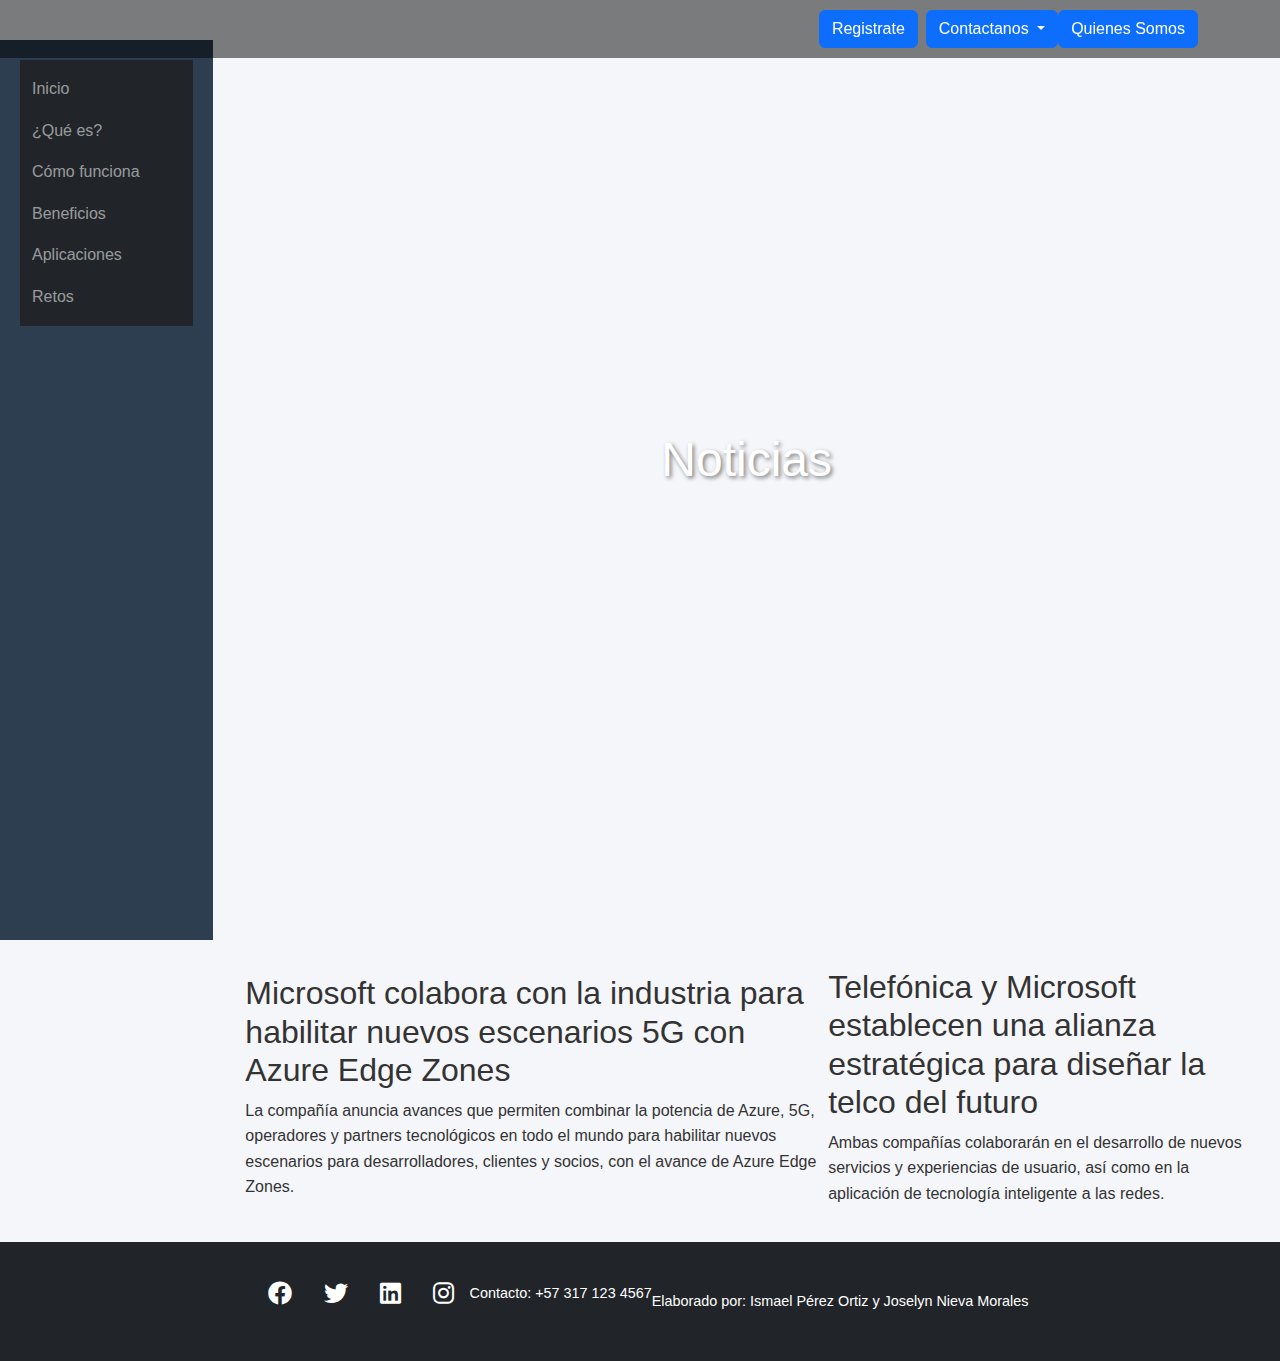
<file: EDGE COMPUTING/noticias.html>
<!DOCTYPE html>
<html lang="es">
<head>
    <meta charset="UTF-8">
    <meta name="viewport" content="width=device-width, initial-scale=1.0">
    <title>Noticias - Edge Computing</title>
    <link href="https://cdn.jsdelivr.net/npm/bootstrap@5.3.0/dist/css/bootstrap.min.css" rel="stylesheet">
    <link rel="stylesheet" href="https://cdnjs.cloudflare.com/ajax/libs/font-awesome/6.0.0/css/all.min.css">
    <link rel="stylesheet" href="estilos.css">
</head>
<body>
    <div class="top-bar">
        <div class="container d-flex justify-content-end">
            <a href="formulario.html" class="btn btn-primary me-2">Registrate</a>
            <div class="btn-group">
                <button type="button" class="btn btn-primary dropdown-toggle" data-bs-toggle="dropdown" aria-expanded="false">
                    Contactanos
                </button>
                <ul class="dropdown-menu">
                    <li><a class="dropdown-item" href="#">Opción 1</a></li>
                    <li><a class="dropdown-item" href="#">Opción 2</a></li>
                    <li><a class="dropdown-item" href="#">Opción 3</a></li>
                </ul>
            </div>
            <!-- Botón "Quienes Somos" con Modal -->
            <button type="button" class="btn btn-primary" data-bs-toggle="modal" data-bs-target="#quienesSomosModal">
                Quienes Somos
            </button>
        </div>
    </div>

    <!-- Modal "Quienes Somos" -->
    <div class="modal fade" id="quienesSomosModal" tabindex="-1" aria-labelledby="quienesSomosModalLabel" aria-hidden="true">
        <div class="modal-dialog">
            <div class="modal-content">
                <div class="modal-header">
                    <h5 class="modal-title" id="quienesSomosModalLabel">Quienes Somos</h5>
                    <button type="button" class="btn-close" data-bs-dismiss="modal" aria-label="Close"></button>
                </div>
                <div class="modal-body">
                    <p>Somos un duo de jóvenes apasionados por la programación, los cuales desarrollamos esta página para enseñar sobre un área de la cual puede que no se tenga mucho conocimiento.</p>
                </div>
                <div class="modal-footer">
                    <button type="button" class="btn btn-secondary" data-bs-dismiss="modal">Cerrar</button>
                </div>
            </div>
        </div>
    </div>

    <div class="container-fluid">
        <div class="row">
            <div class="col-md-3 sidebar">
                <nav class="navbar navbar-dark bg-dark">
                    <div class="container-fluid">
                        <ul class="navbar-nav">
                            <li class="nav-item"><a href="index.html" class="nav-link">Inicio</a></li>
                            <li class="nav-item"><a href="que-es.html" class="nav-link">¿Qué es?</a></li>
                            <li class="nav-item"><a href="como-funciona.html" class="nav-link">Cómo funciona</a></li>
                            <li class="nav-item"><a href="beneficios.html" class="nav-link">Beneficios</a></li>
                            <li class="nav-item"><a href="aplicaciones.html" class="nav-link">Aplicaciones</a></li>
                            <li class="nav-item"><a href="retos.html" class="nav-link">Retos</a></li>
                        </ul>
                    </div>
                </nav>
            </div>

            <div class="col-md-9 main-content">
                <header class="hero">
                    <h1>Noticias</h1>
                </header>

                <div class="container mt-5">
                    <article>
                        <h2>Microsoft colabora con la industria para habilitar nuevos escenarios 5G con Azure Edge Zones</h2>
                        <p>La compañía anuncia avances que permiten combinar la potencia de Azure, 5G, operadores y partners tecnológicos en todo el mundo para habilitar nuevos escenarios para desarrolladores, clientes y socios, con el avance de Azure Edge Zones.</p>
                    </article>

                    <article>
                        <h2>Telefónica y Microsoft establecen una alianza estratégica para diseñar la telco del futuro</h2>
                        <p>Ambas compañías colaborarán en el desarrollo de nuevos servicios y experiencias de usuario, así como en la aplicación de tecnología inteligente a las redes.</p>
                    </article>
                </div>
            </div>
        </div>
    </div>

    <footer class="bg-dark text-white py-4">
        <div class="container">
            <div class="social-links d-flex justify-content-center mb-3">
                <a href="#" class="social-icon text-white me-3"><i class="fab fa-facebook"></i></a>
                <a href="#" class="social-icon text-white me-3"><i class="fab fa-twitter"></i></a>
                <a href="#" class="social-icon text-white me-3"><i class="fab fa-linkedin"></i></a>
                <a href="#" class="social-icon text-white"><i class="fab fa-instagram"></i></a>
            </div>
            <div class="contact-info text-center mb-3">
                <p>Contacto: +57 317 123 4567</p>
            </div>
            <div class="credits text-center">
                <p>Elaborado por: Ismael Pérez Ortiz y Joselyn Nieva Morales</p>
            </div>
        </div>
    </footer>

    <script src="https://cdn.jsdelivr.net/npm/bootstrap@5.3.0/dist/js/bootstrap.bundle.min.js"></script>
</body>
</html>
</file>
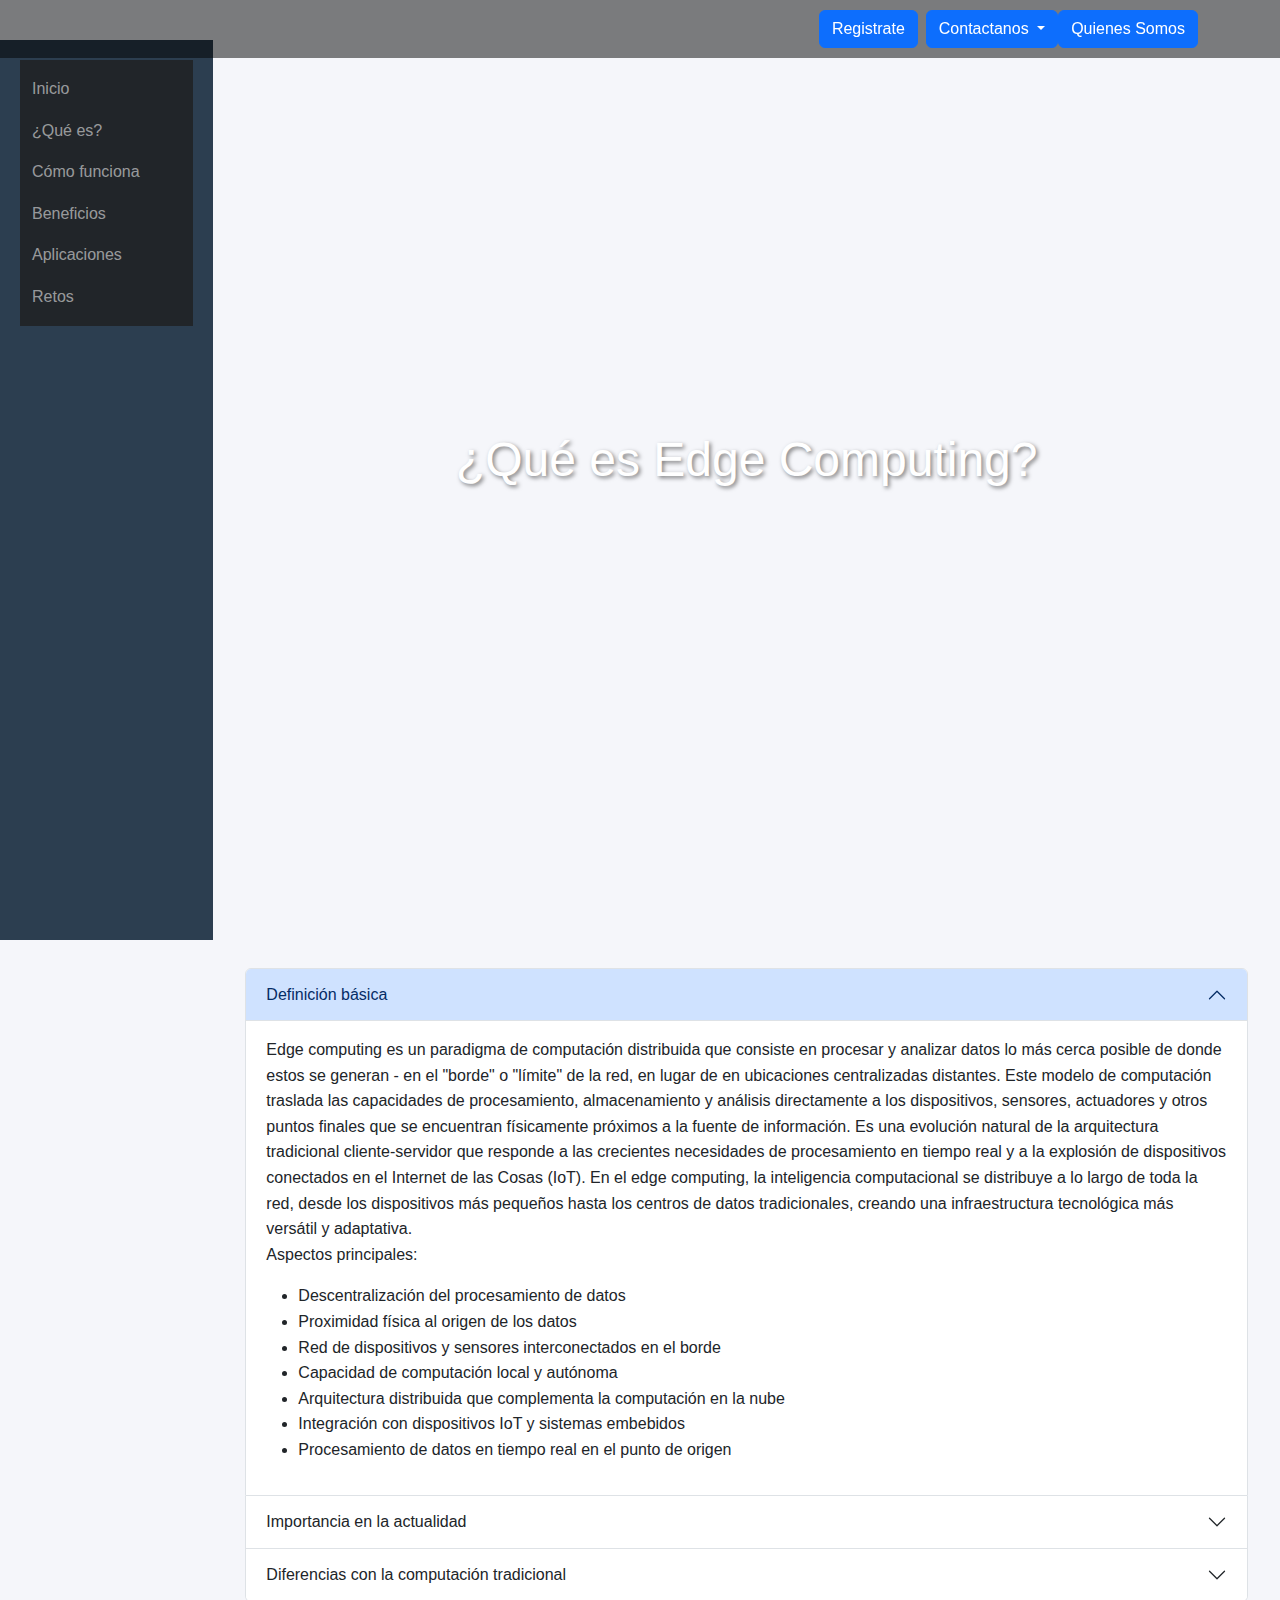
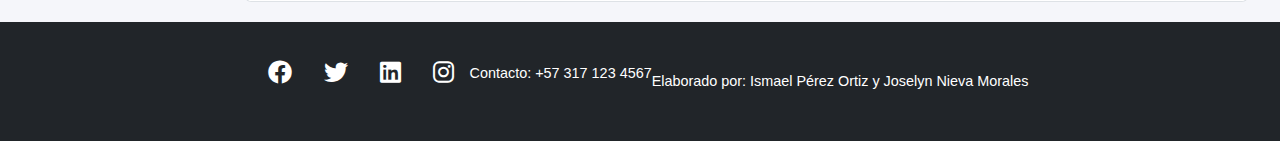
<file: EDGE COMPUTING/que-es.html>
<!DOCTYPE html>
<html lang="es">
<head>
    <meta charset="UTF-8">
    <meta name="viewport" content="width=device-width, initial-scale=1.0">
    <title>¿Qué es Edge Computing?</title>
    <link href="https://cdn.jsdelivr.net/npm/bootstrap@5.3.0/dist/css/bootstrap.min.css" rel="stylesheet">
    <link rel="stylesheet" href="https://cdnjs.cloudflare.com/ajax/libs/font-awesome/6.0.0/css/all.min.css">
    <link rel="stylesheet" href="estilos.css">
</head>
<body>
    <div class="top-bar">
        <div class="container d-flex justify-content-end">
            <a href="formulario.html" class="btn btn-primary me-2">Registrate</a>
            <div class="btn-group">
                <button type="button" class="btn btn-primary dropdown-toggle" data-bs-toggle="dropdown" aria-expanded="false">
                    Contactanos
                </button>
                <ul class="dropdown-menu">
                    <li><a class="dropdown-item" href="#">Opción 1</a></li>
                    <li><a class="dropdown-item" href="#">Opción 2</a></li>
                    <li><a class="dropdown-item" href="#">Opción 3</a></li>
                </ul>
            </div>
            <!-- Botón "Quienes Somos" con Modal -->
            <button type="button" class="btn btn-primary" data-bs-toggle="modal" data-bs-target="#quienesSomosModal">
                Quienes Somos
            </button>
        </div>
    </div>
    <!-- Modal "Quienes Somos" -->
    <div class="modal fade" id="quienesSomosModal" tabindex="-1" aria-labelledby="quienesSomosModalLabel" aria-hidden="true">
        <div class="modal-dialog">
            <div class="modal-content">
                <div class="modal-header">
                    <h5 class="modal-title" id="quienesSomosModalLabel">Quienes Somos</h5>
                    <button type="button" class="btn-close" data-bs-dismiss="modal" aria-label="Close"></button>
                </div>
                <div class="modal-body">
                    <p>Somos un duo de jóvenes apasionados por la programación, los cuales desarrollamos esta página para enseñar sobre un área de la cual puede que no se tenga mucho conocimiento.</p>
                </div>
                <div class="modal-footer">
                    <button type="button" class="btn btn-secondary" data-bs-dismiss="modal">Cerrar</button>
                </div>
            </div>
        </div>
    </div>


    <div class="container-fluid">
        <div class="row">
            <div class="col-md-3 sidebar">
                <nav class="navbar navbar-dark bg-dark">
                    <div class="container-fluid">
                        <ul class="navbar-nav">
                            <li class="nav-item"><a href="index.html" class="nav-link">Inicio</a></li>
                            <li class="nav-item"><a href="que-es.html" class="nav-link">¿Qué es?</a></li>
                            <li class="nav-item"><a href="como-funciona.html" class="nav-link">Cómo funciona</a></li>
                            <li class="nav-item"><a href="beneficios.html" class="nav-link">Beneficios</a></li>
                            <li class="nav-item"><a href="aplicaciones.html" class="nav-link">Aplicaciones</a></li>
                            <li class="nav-item"><a href="retos.html" class="nav-link">Retos</a></li>
                        </ul>
                    </div>
                </nav>
            </div>

            <div class="col-md-9 main-content">
                <header class="hero">
                    <h1>¿Qué es Edge Computing?</h1>
                </header>

                <div class="container mt-5">
                    <div class="accordion" id="accordionExample">
                        <div class="accordion-item">
                            <h2 class="accordion-header" id="headingOne">
                                <button class="accordion-button" type="button" data-bs-toggle="collapse" data-bs-target="#collapseOne" aria-expanded="true" aria-controls="collapseOne">
                                    Definición básica
                                </button>
                            </h2>
                            <div id="collapseOne" class="accordion-collapse collapse show" aria-labelledby="headingOne" data-bs-parent="#accordionExample">
                                <div class="accordion-body">
                                    <p>Edge computing es un paradigma de computación distribuida que consiste en procesar y analizar datos lo más cerca posible de donde estos se generan - en el "borde" o "límite" de la red, en lugar de en ubicaciones centralizadas distantes. Este modelo de computación traslada las capacidades de procesamiento, almacenamiento y análisis directamente a los dispositivos, sensores, actuadores y otros puntos finales que se encuentran físicamente próximos a la fuente de información. Es una evolución natural de la arquitectura tradicional cliente-servidor que responde a las crecientes necesidades de procesamiento en tiempo real y a la explosión de dispositivos conectados en el Internet de las Cosas (IoT). En el edge computing, la inteligencia computacional se distribuye a lo largo de toda la red, desde los dispositivos más pequeños hasta los centros de datos tradicionales, creando una infraestructura tecnológica más versátil y adaptativa. 
                                        <br>Aspectos principales:</p>
                                    <ul>
                                        <li>Descentralización del procesamiento de datos</li>
                                        <li>Proximidad física al origen de los datos</li>
                                        <li>Red de dispositivos y sensores interconectados en el borde</li>
                                        <li>Capacidad de computación local y autónoma</li>
                                        <li>Arquitectura distribuida que complementa la computación en la nube</li>
                                        <li>Integración con dispositivos IoT y sistemas embebidos</li>
                                        <li>Procesamiento de datos en tiempo real en el punto de origen</li>
                                    </ul>
                                </div>
                            </div>
                        </div>
                        <div class="accordion-item">
                            <h2 class="accordion-header" id="headingTwo">
                                <button class="accordion-button collapsed" type="button" data-bs-toggle="collapse" data-bs-target="#collapseTwo" aria-expanded="false" aria-controls="collapseTwo">
                                    Importancia en la actualidad
                                </button>
                            </h2>
                            <div id="collapseTwo" class="accordion-collapse collapse" aria-labelledby="headingTwo" data-bs-parent="#accordionExample">
                                <div class="accordion-body">
                                    <p>El edge computing se ha convertido en un componente crítico de la infraestructura tecnológica moderna por diversas razones fundamentales:</p>
                                    
                                    <h4>Crecimiento Exponencial de Datos</h4>
                                    <p>La explosión de dispositivos IoT y la digitalización masiva están generando cantidades sin precedentes de datos. Para 2025, se estima que habrá más de 75 mil millones de dispositivos IoT conectados. El edge computing permite procesar esta avalancha de datos de manera eficiente y escalable, evitando la sobrecarga de las redes y centros de datos centralizados.</p>
                                    
                                    <h4>Demanda de Respuesta en Tiempo Real</h4>
                                    <p>En la era digital actual, numerosas aplicaciones requieren respuestas instantáneas:</p>
                                    <ul>
                                        <li>Vehículos autónomos que necesitan tomar decisiones en milisegundos</li>
                                        <li>Sistemas de monitoreo médico que deben detectar emergencias instantáneamente</li>
                                        <li>Procesos industriales automatizados que requieren ajustes inmediatos</li>
                                        <li>Aplicaciones de realidad aumentada y virtual que demandan latencia ultrabaja</li>
                                    </ul>
                                    
                                    <h4>Optimización de Recursos y Costos</h4>
                                    <p>El procesamiento en el borde ofrece beneficios económicos significativos:</p>
                                    <ul>
                                        <li>Reducción del ancho de banda necesario para transmisión de datos</li>
                                        <li>Disminución de costos de almacenamiento en la nube</li>
                                        <li>Menor consumo energético en centros de datos</li>
                                        <li>Optimización de recursos computacionales</li>
                                    </ul>
                                    
                                    <h4>Mejora en la Seguridad y Privacidad</h4>
                                    <p>En un mundo cada vez más preocupado por la privacidad de los datos:</p>
                                    <ul>
                                        <li>Vehículos autónomos que necesitan tomar decisiones en milisegundos</li>
                                        <li>Sistemas de monitoreo médico que deben detectar emergencias instantáneamente</li>
                                        <li>Procesos industriales automatizados que requieren ajustes inmediatos</li>
                                        <li>Aplicaciones de realidad aumentada y virtual que demandan latencia ultrabaja</li>
                                    </ul>

                                    <h4>Resiliencia y Confiabilidad</h4>
                                    <p>El edge computing fortalece la infraestructura digital:</p>
                                    <ul>
                                        <li>Operación continua incluso con conectividad intermitente</li>
                                        <li>Mayor resistencia a fallos de red</li>
                                        <li>Redundancia y respaldo distribuido</li>
                                        <li>Menor dependencia de conexiones a internet centralizadas</li>
                                    </ul>

                                    <h4>Innovación y Nuevas Posibilidades</h4>
                                    <p>El procesamiento en el borde está habilitando nuevas aplicaciones y casos de uso:</p>
                                    <ul>
                                        <li>Ciudades inteligentes con gestión de tráfico en tiempo real</li>
                                        <li>Agricultura de precisión con monitoreo y respuesta inmediata</li>
                                        <li>Manufactura inteligente con control de calidad automatizado</li>
                                        <li>Experiencias de realidad mixta inmersivas</li>
                                    </ul>

                                    <h4>Sostenibilidad</h4>
                                    <p>El edge computing contribuye a la sostenibilidad ambiental:</p>
                                    <ul>
                                        <li>Reducción de la huella de carbono al optimizar el uso de recursos</li>
                                        <li>Menor consumo energético en transmisión de datos</li>
                                        <li>Apoyo a iniciativas de ciudades y edificios verdes</li>
                                        <li>Optimización de sistemas de energía renovable</li>
                                    </ul>
                                </div>
                            </div>
                        </div>
                        <div class="accordion-item">
                            <h2 class="accordion-header" id="headingThree">
                                <button class="accordion-button collapsed" type="button" data-bs-toggle="collapse" data-bs-target="#collapseThree" aria-expanded="false" aria-controls="collapseThree">
                                    Diferencias con la computación tradicional
                                </button>
                            </h2>
                            <div id="collapseThree" class="accordion-collapse collapse" aria-labelledby="headingThree" data-bs-parent="#accordionExample">
                                <div class="accordion-body">
                                    <p>A diferencia de la computación tradicional en la nube, el Edge Computing procesa los datos cerca del origen, reduciendo el tiempo de respuesta y el ancho de banda necesario para la transmisión de datos.</p>
                                </div>
                            </div>
                        </div>
                    </div>
                </div>
            </div>
        </div>
    </div>

    <footer class="bg-dark text-white py-4">
        <div class="container">
            <div class="social-links d-flex justify-content-center mb-3">
                <a href="#" class="social-icon text-white me-3"><i class="fab fa-facebook"></i></a>
                <a href="#" class="social-icon text-white me-3"><i class="fab fa-twitter"></i></a>
                <a href="#" class="social-icon text-white me-3"><i class="fab fa-linkedin"></i></a>
                <a href="#" class="social-icon text-white"><i class="fab fa-instagram"></i></a>
            </div>
            <div class="contact-info text-center mb-3">
                <p>Contacto: +57 317 123 4567</p>
            </div>
            <div class="credits text-center">
                <p>Elaborado por: Ismael Pérez Ortiz y Joselyn Nieva Morales</p>
            </div>
        </div>
    </footer>

    <script src="https://cdn.jsdelivr.net/npm/bootstrap@5.3.0/dist/js/bootstrap.bundle.min.js"></script>
</body>
</html>
</file>
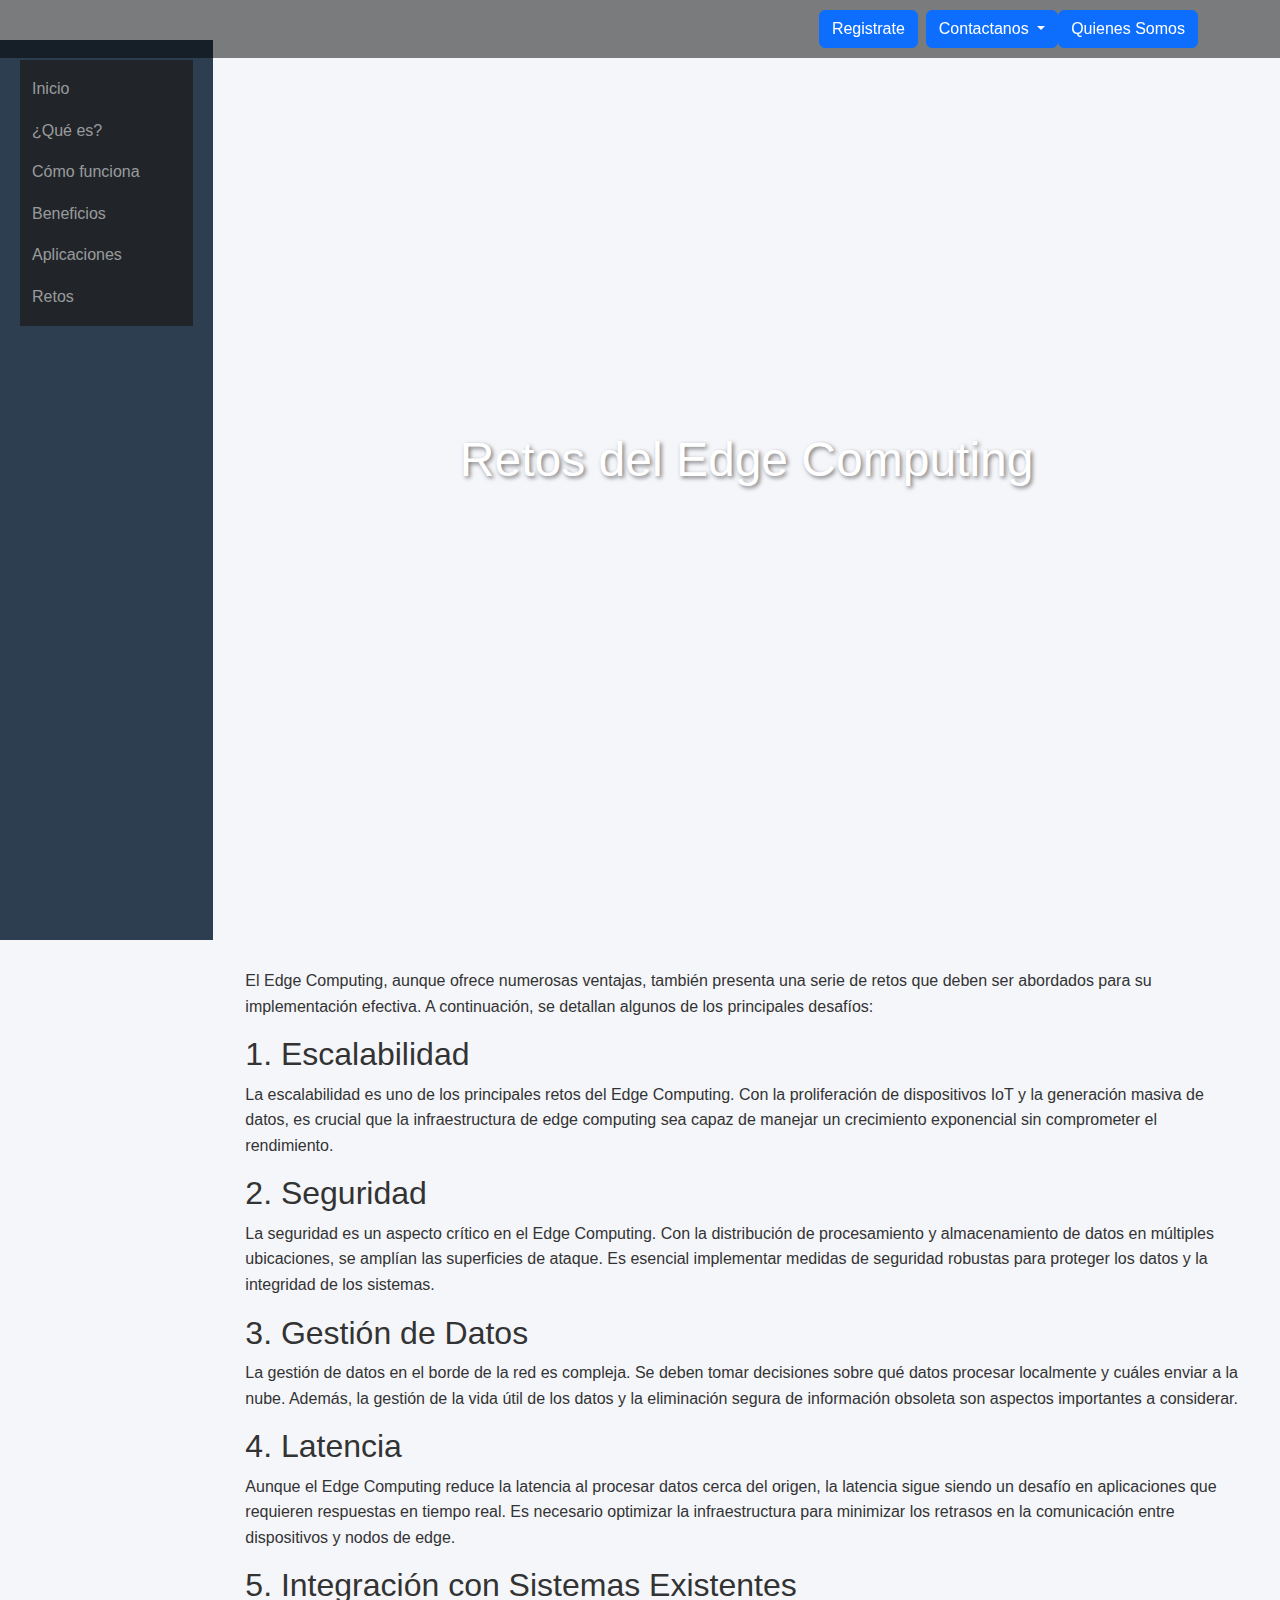
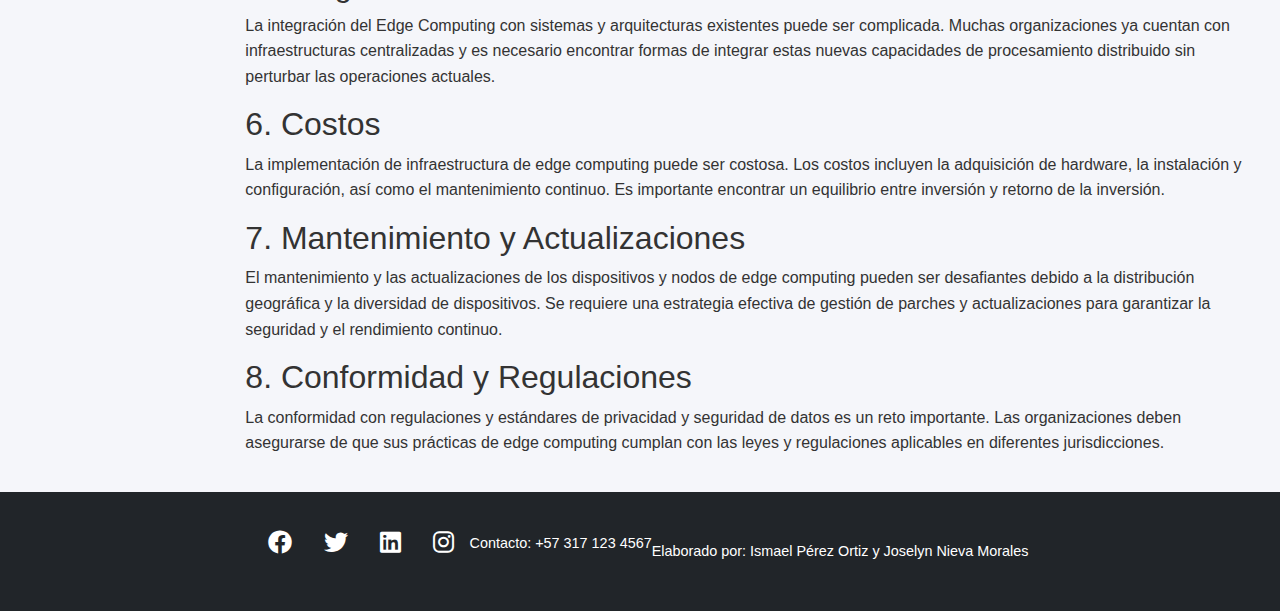
<file: EDGE COMPUTING/retos.html>
<!DOCTYPE html>
<html lang="es">
<head>
    <meta charset="UTF-8">
    <meta name="viewport" content="width=device-width, initial-scale=1.0">
    <title>Retos del Edge Computing</title>
    <link href="https://cdn.jsdelivr.net/npm/bootstrap@5.3.0/dist/css/bootstrap.min.css" rel="stylesheet">
    <link rel="stylesheet" href="https://cdnjs.cloudflare.com/ajax/libs/font-awesome/6.0.0/css/all.min.css">
    <link rel="stylesheet" href="estilos.css">
</head>
<body>
    <div class="top-bar">
        <div class="container d-flex justify-content-end">
            <a href="formulario.html" class="btn btn-primary me-2">Registrate</a>
            <div class="btn-group">
                <button type="button" class="btn btn-primary dropdown-toggle" data-bs-toggle="dropdown" aria-expanded="false">
                    Contactanos
                </button>
                <ul class="dropdown-menu">
                    <li><a class="dropdown-item" href="#">Opción 1</a></li>
                    <li><a class="dropdown-item" href="#">Opción 2</a></li>
                    <li><a class="dropdown-item" href="#">Opción 3</a></li>
                </ul>
            </div>
            <!-- Botón "Quienes Somos" con Modal -->
            <button type="button" class="btn btn-primary" data-bs-toggle="modal" data-bs-target="#quienesSomosModal">
                Quienes Somos
            </button>
        </div>
    </div>
    <!-- Modal "Quienes Somos" -->
    <div class="modal fade" id="quienesSomosModal" tabindex="-1" aria-labelledby="quienesSomosModalLabel" aria-hidden="true">
        <div class="modal-dialog">
            <div class="modal-content">
                <div class="modal-header">
                    <h5 class="modal-title" id="quienesSomosModalLabel">Quienes Somos</h5>
                    <button type="button" class="btn-close" data-bs-dismiss="modal" aria-label="Close"></button>
                </div>
                <div class="modal-body">
                    <p>Somos un duo de jóvenes apasionados por la programación, los cuales desarrollamos esta página para enseñar sobre un área de la cual puede que no se tenga mucho conocimiento.</p>
                </div>
                <div class="modal-footer">
                    <button type="button" class="btn btn-secondary" data-bs-dismiss="modal">Cerrar</button>
                </div>
            </div>
        </div>
    </div>


    <div class="container-fluid">
        <div class="row">
            <div class="col-md-3 sidebar">
                <nav class="navbar navbar-dark bg-dark">
                    <div class="container-fluid">
                        <ul class="navbar-nav">
                            <li class="nav-item"><a href="index.html" class="nav-link">Inicio</a></li>
                            <li class="nav-item"><a href="que-es.html" class="nav-link">¿Qué es?</a></li>
                            <li class="nav-item"><a href="como-funciona.html" class="nav-link">Cómo funciona</a></li>
                            <li class="nav-item"><a href="beneficios.html" class="nav-link">Beneficios</a></li>
                            <li class="nav-item"><a href="aplicaciones.html" class="nav-link">Aplicaciones</a></li>
                            <li class="nav-item"><a href="retos.html" class="nav-link">Retos</a></li>
                        </ul>
                    </div>
                </nav>
            </div>

            <div class="col-md-9 main-content">
                <header class="hero">
                    <h1>Retos del Edge Computing</h1>
                </header>

                <div class="container mt-5">
                    <article>
                        <p>El Edge Computing, aunque ofrece numerosas ventajas, también presenta una serie de retos que deben ser abordados para su implementación efectiva. A continuación, se detallan algunos de los principales desafíos:</p>

                        <h2>1. Escalabilidad</h2>
                        <p>La escalabilidad es uno de los principales retos del Edge Computing. Con la proliferación de dispositivos IoT y la generación masiva de datos, es crucial que la infraestructura de edge computing sea capaz de manejar un crecimiento exponencial sin comprometer el rendimiento.</p>

                        <h2>2. Seguridad</h2>
                        <p>La seguridad es un aspecto crítico en el Edge Computing. Con la distribución de procesamiento y almacenamiento de datos en múltiples ubicaciones, se amplían las superficies de ataque. Es esencial implementar medidas de seguridad robustas para proteger los datos y la integridad de los sistemas.</p>

                        <h2>3. Gestión de Datos</h2>
                        <p>La gestión de datos en el borde de la red es compleja. Se deben tomar decisiones sobre qué datos procesar localmente y cuáles enviar a la nube. Además, la gestión de la vida útil de los datos y la eliminación segura de información obsoleta son aspectos importantes a considerar.</p>

                        <h2>4. Latencia</h2>
                        <p>Aunque el Edge Computing reduce la latencia al procesar datos cerca del origen, la latencia sigue siendo un desafío en aplicaciones que requieren respuestas en tiempo real. Es necesario optimizar la infraestructura para minimizar los retrasos en la comunicación entre dispositivos y nodos de edge.</p>

                        <h2>5. Integración con Sistemas Existentes</h2>
                        <p>La integración del Edge Computing con sistemas y arquitecturas existentes puede ser complicada. Muchas organizaciones ya cuentan con infraestructuras centralizadas y es necesario encontrar formas de integrar estas nuevas capacidades de procesamiento distribuido sin perturbar las operaciones actuales.</p>

                        <h2>6. Costos</h2>
                        <p>La implementación de infraestructura de edge computing puede ser costosa. Los costos incluyen la adquisición de hardware, la instalación y configuración, así como el mantenimiento continuo. Es importante encontrar un equilibrio entre inversión y retorno de la inversión.</p>

                        <h2>7. Mantenimiento y Actualizaciones</h2>
                        <p>El mantenimiento y las actualizaciones de los dispositivos y nodos de edge computing pueden ser desafiantes debido a la distribución geográfica y la diversidad de dispositivos. Se requiere una estrategia efectiva de gestión de parches y actualizaciones para garantizar la seguridad y el rendimiento continuo.</p>

                        <h2>8. Conformidad y Regulaciones</h2>
                        <p>La conformidad con regulaciones y estándares de privacidad y seguridad de datos es un reto importante. Las organizaciones deben asegurarse de que sus prácticas de edge computing cumplan con las leyes y regulaciones aplicables en diferentes jurisdicciones.</p>
                    </article>
                </div>
            </div>
        </div>
    </div>

    <footer class="bg-dark text-white py-4">
        <div class="container">
            <div class="social-links d-flex justify-content-center mb-3">
                <a href="#" class="social-icon text-white me-3"><i class="fab fa-facebook"></i></a>
                <a href="#" class="social-icon text-white me-3"><i class="fab fa-twitter"></i></a>
                <a href="#" class="social-icon text-white me-3"><i class="fab fa-linkedin"></i></a>
                <a href="#" class="social-icon text-white"><i class="fab fa-instagram"></i></a>
            </div>
            <div class="contact-info text-center mb-3">
                <p>Contacto: +57 317 123 4567</p>
            </div>
            <div class="credits text-center">
                <p>Elaborado por: Ismael Pérez Ortiz y Joselyn Nieva Morales</p>
            </div>
        </div>
    </footer>

    <script src="https://cdn.jsdelivr.net/npm/bootstrap@5.3.0/dist/js/bootstrap.bundle.min.js"></script>
</body>
</html>
</file>
<file: EDGE COMPUTING/estilos.css>
/* Variables y reset */
:root {
    --primary-color: #2c3e50;
    --secondary-color: #3498db;
    --text-color: #333;
    --background-color: #f5f6fa;
    --accent-color: #e74c3c;
}

* {
    margin: 0;
    padding: 0;
    box-sizing: border-box;
}

body {
    font-family: 'Segoe UI', Tahoma, Geneva, Verdana, sans-serif;
    line-height: 1.6;
    color: var(--text-color);
    background-color: var(--background-color);
    display: flex;
    flex-direction: column;
    min-height: 100vh;
}

/* Estilos para la barra superior */
.top-bar {
    background-color: rgba(0, 0, 0, 0.5);
    padding: 10px 20px;
    text-align: right;
    position: absolute;
    top: 0;
    right: 0;
    width: 100%;
    z-index: 1000;
}

/* Estilos para el sidebar */
.sidebar {
    background-color: var(--primary-color);
    color: #fff;
    padding: 20px;
    box-sizing: border-box;
    position: fixed;
    height: 100%;
    overflow: auto;
    top: 0;
    left: 0;
    margin-top: 40px; /* Ajusta según el tamaño de la barra superior */
    width: 16.666667%; /* 2/12 columnas en Bootstrap */
}

/* Estilos para el hero section */
.hero {
    position: relative;
    text-align: center;
    color: white;
    height: 100vh;
    display: flex;
    flex-direction: column;
    justify-content: center;
    align-items: center;
    background-size: cover;
    background-position: center;
}

.hero img {
    width: 100%;
    height: 100%;
    object-fit: cover;
    position: absolute;
    top: 0;
    left: 0;
    z-index: -1;
}

.hero-text {
    position: relative;
    z-index: 1;
}

.hero h1 {
    font-size: 48px;
    margin-bottom: 20px;
    color: #fff;
    text-shadow: 2px 2px 4px rgba(0, 0, 0, 0.5);
}

.hero h2 {
    font-size: 24px;
    font-weight: normal;
    color: #fff;
    text-shadow: 2px 2px 4px rgba(0, 0, 0, 0.5);
}

/* Estilos para el contenedor principal */
.main-content {
    margin-left: 16.666667%; /* Ancho del sidebar */
    padding: 20px;
    flex: 1;
}

.intro-text {
    text-align: justify;
    font-size: 18px;
    line-height: 1.6;
}

/* Estilos para la sección de Temas Destacados */
.featured-topics {
    margin-top: 40px;
    padding: 20px;
    background-color: #f9f9f9;
    border-radius: 8px;
}

.topic {
    margin-bottom: 20px;
    padding: 20px;
    background-color: #fff;
    border-radius: 8px;
    box-shadow: 0 2px 4px rgba(0, 0, 0, 0.1);
}

.topic h3 {
    font-size: 20px;
    margin-bottom: 10px;
}

.topic p {
    font-size: 16px;
    line-height: 1.5;
}

.topic button {
    background-color: var(--primary-color);
    color: #fff;
    border: none;
    padding: 10px 20px;
    font-size: 16px;
    cursor: pointer;
    transition: background-color 0.3s;
    margin-top: 10px;
}

.topic button:hover {
    background-color: var(--secondary-color);
}

/* Estilos para el footer */
footer {
    background-color: var(--primary-color);
    color: white;
    padding: 2rem;
    text-align: center;
    margin-top: auto; /* Asegura que el footer se quede en la parte inferior */
    width: 100%;
}

.social-links {
    margin-bottom: 1rem;
}

.social-icon {
    color: white;
    font-size: 1.5rem;
    margin: 0 1rem;
    transition: color 0.3s;
}

.social-icon:hover {
    color: var(--secondary-color);
}

.contact-info, .credits {
    margin-top: 1rem;
    font-size: 0.9rem;
}

/* Responsive */
@media (max-width: 767px) {
    .sidebar {
        width: 100%;
        position: static;
        height: auto;
    }

    .main-content {
        margin-left: 0;
    }

    .hero h1 {
        font-size: 36px;
    }

    .hero h2 {
        font-size: 18px;
    }

    .container {
        padding: 1rem;
    }

    .intro-text {
        padding: 1rem;
    }
}
/* Estilos para el fondo y el formulario de inicio de sesión */
.login-background {
    background-image: url('Imagenes/fondo.jpg'); /* Cambia 'fondo.jpg' por la ruta de tu imagen de fondo */
    background-size: cover;
    background-position: center;
    background-repeat: no-repeat;
    min-height: 100vh;
    display: flex;
    align-items: center;
    justify-content: center;
    position: relative; /* Asegura que el contenedor tenga una posición relativa */
}

.login-card {
    width: 100%;
    max-width: 400px;
    background-color: rgba(255, 255, 255, 0.9); /* Fondo semi-transparente para el formulario */
    border-radius: 10px;
    box-shadow: 0 4px 8px rgba(0, 0, 0, 0.1);
    padding: 20px;
    position: relative; /* Asegura que el formulario tenga una posición relativa */
    z-index: 1; /* Asegura que el formulario esté por encima del fondo */
}

.login-card .card-title {
    font-size: 24px;
    font-weight: bold;
    color: var(--primary-color);
}

.login-card .form-control {
    border-radius: 5px;
}

.login-card .btn-primary {
    background-color: var(--primary-color);
    border-color: var(--primary-color);
}

.login-card .btn-primary:hover {
    background-color: var(--secondary-color);
    border-color: var(--secondary-color);
}

.login-card .alert {
    border-radius: 5px;
}

/* Media queries para hacer el formulario responsivo */
@media (max-width: 576px) {
    .login-card {
        max-width: 90%;
    }
}

@media (max-width: 768px) {
    .login-card {
        max-width: 80%;
    }
}

@media (max-width: 992px) {
    .login-card {
        max-width: 70%;
    }
}

/* Asegura que el formulario se mantenga centrado incluso al hacer zoom */
html, body {
    height: 100%;
    margin: 0;
    display: flex;
    flex-direction: column;
}

.container {
    flex: 1;
    display: flex;
    justify-content: center;
    align-items: center;
}
</file>
